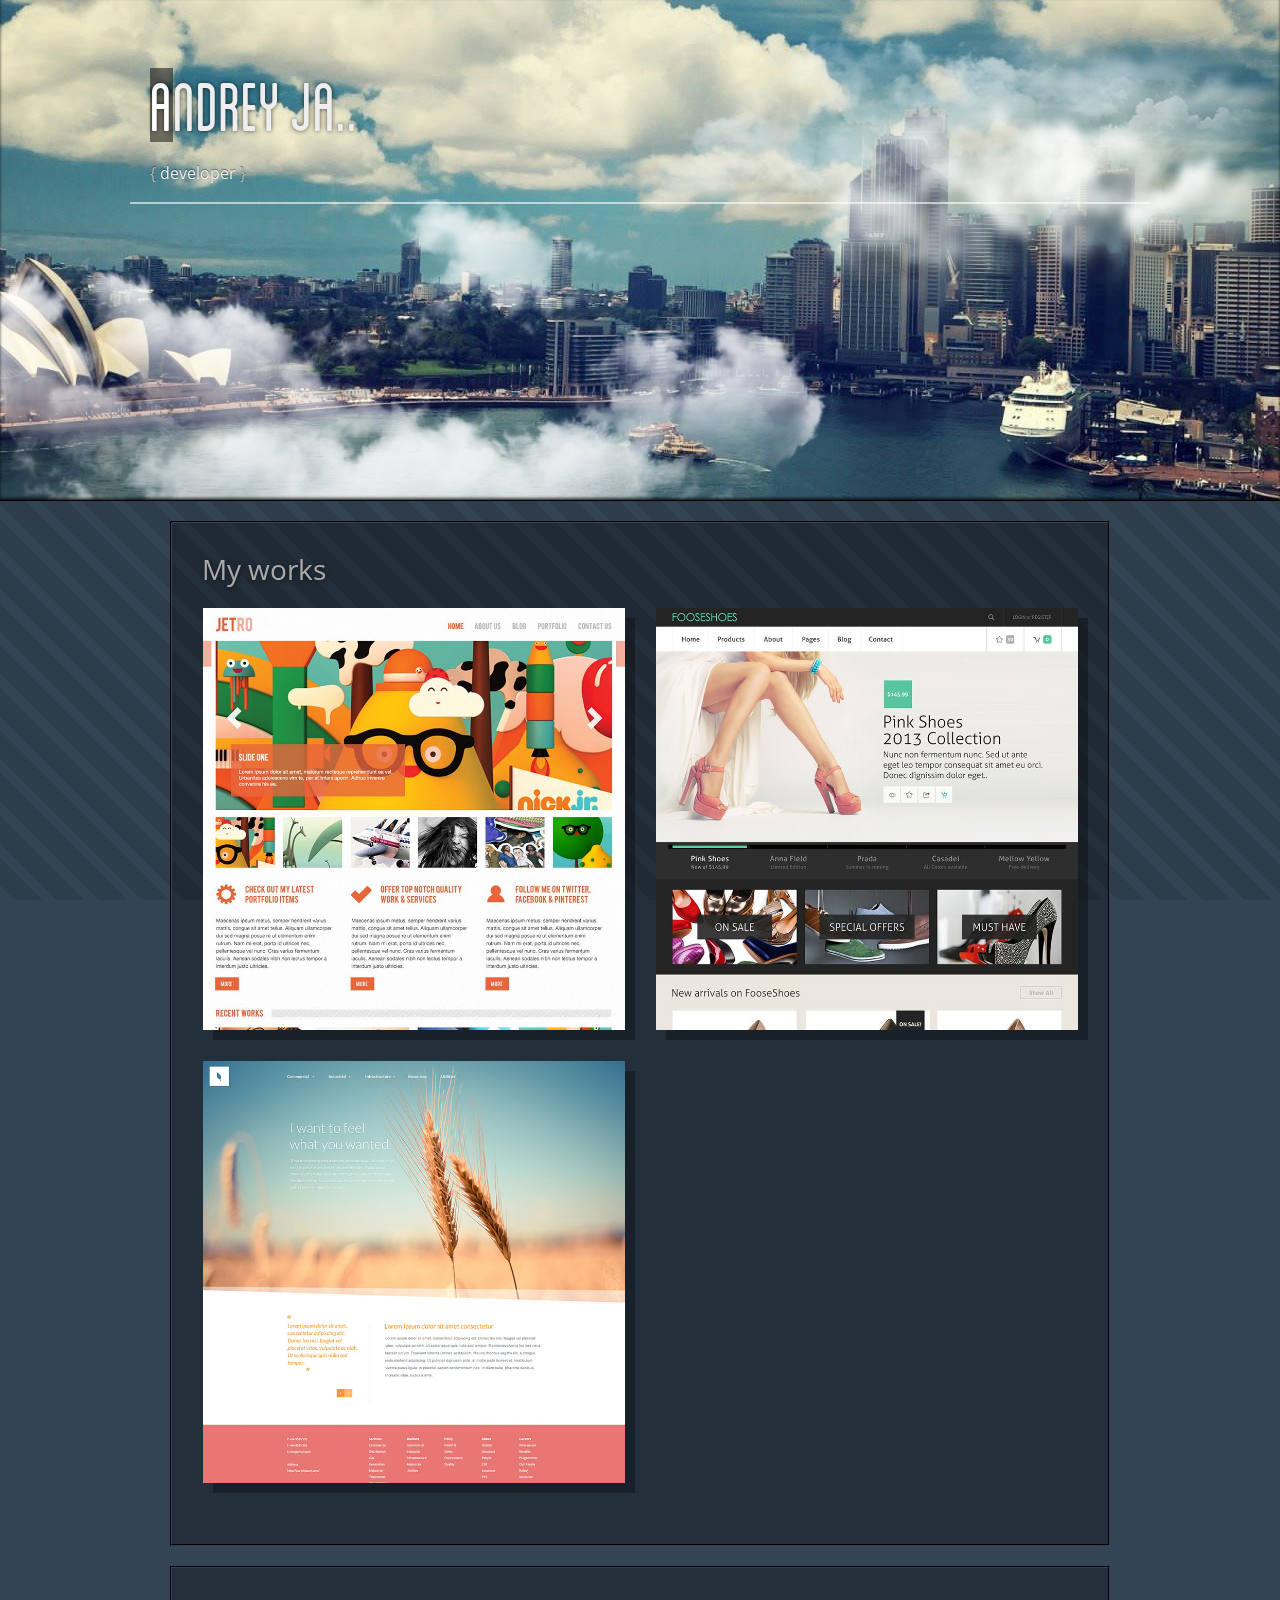
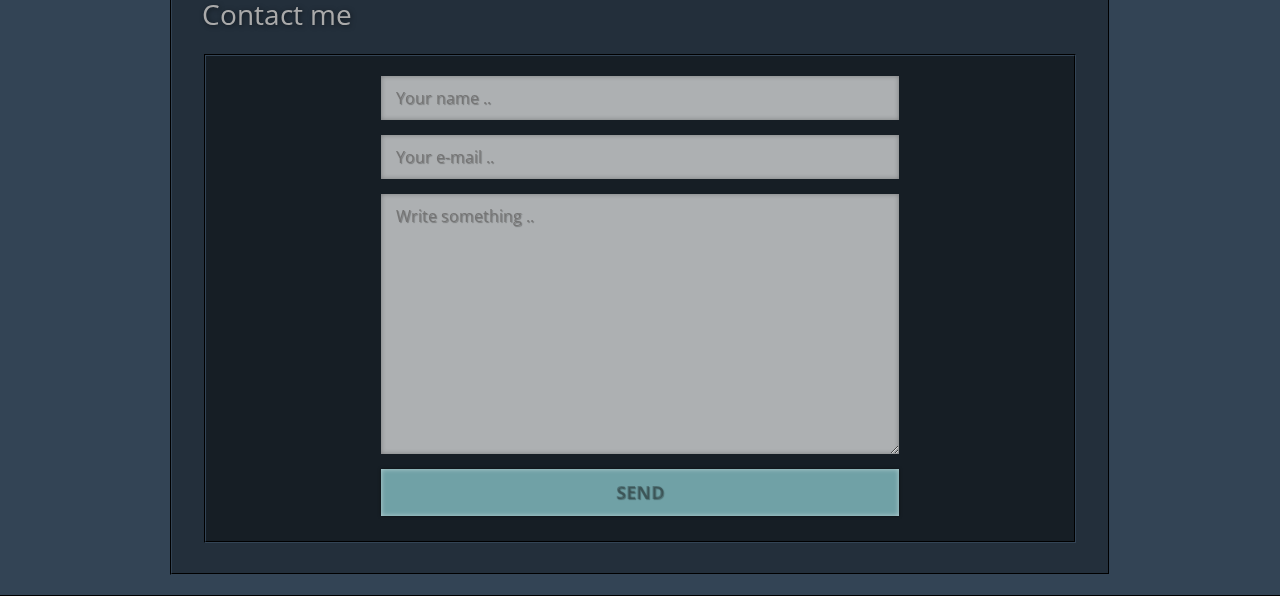
<file: index.html>
<!doctype html>
<html lang="en">
<head>
	<meta charset="UTF-8">
	<meta http-equiv="X-UA-Compatible" content="IE=edge">
	<meta name="viewport" content="width=device-width, initial-scale=1.0">
	<title>Starts</title>
	<link rel="stylesheet" href="https://fonts.googleapis.com/css?family=Open+Sans:400,700&amp;subset=cyrillic-ext">
	<link rel="icon" href="favicon.ico">
	<link rel="stylesheet" href="css/vendor.css">
	<link rel="stylesheet" href="css/main.css">
</head>
<body>
<div class="wrapper">
	<div class="row row-1">
		<header class="header" id="header">
			<div class="header__title">
				<h1 class="header__name">andrey ja..</h1>
				<span class="header__desc">developer</span>
			</div>
		</header>
	</div>
	<div class="row row-2">
		<section class="work">
			<h2 class="work__title">My works</h2>
			<div id="work__wrap" class="work__wrap"></div>
		</section>
	</div>
	<div class="row row-3">
		<section class="contact">
			<h2 class="contact__title">Contact me</h2>
			<div class="contact__wrap">
				<form id="contact-form" class="contact__form" name="contact">
					<fieldset class="contact__set">
						<input id="contact-name" class="contact__name" name="name"
						       placeholder="Your name .." required>
						<input id="contact-email" type="email" class="contact__email" name="email"
						       placeholder="Your e-mail .." required>
						<textarea id="contact-message" name="msg" class="contact__message" cols="30" rows="10"
						          placeholder="Write something .." required></textarea>
						<button id="contact-send" class="contact__button" disabled>Send</button>
					</fieldset>
				</form>
			</div>
		</section>
	</div>
</div>
<footer class="footer">
	<p class="footer__text">&copy; 2017. Handcrafted by <strong>andrey ja..</strong> somewhere in <abbr><span
			class="footer__text_u">U</span><span class="footer__text_a">A</span></abbr></p>
	<p class="footer__text">Hosted by <a href="https://github.com/" class="footer__link"><strong>GitHub</strong></a></p>
</footer>
<script src="js/main.js" async></script>
</body>
</html>
</file>
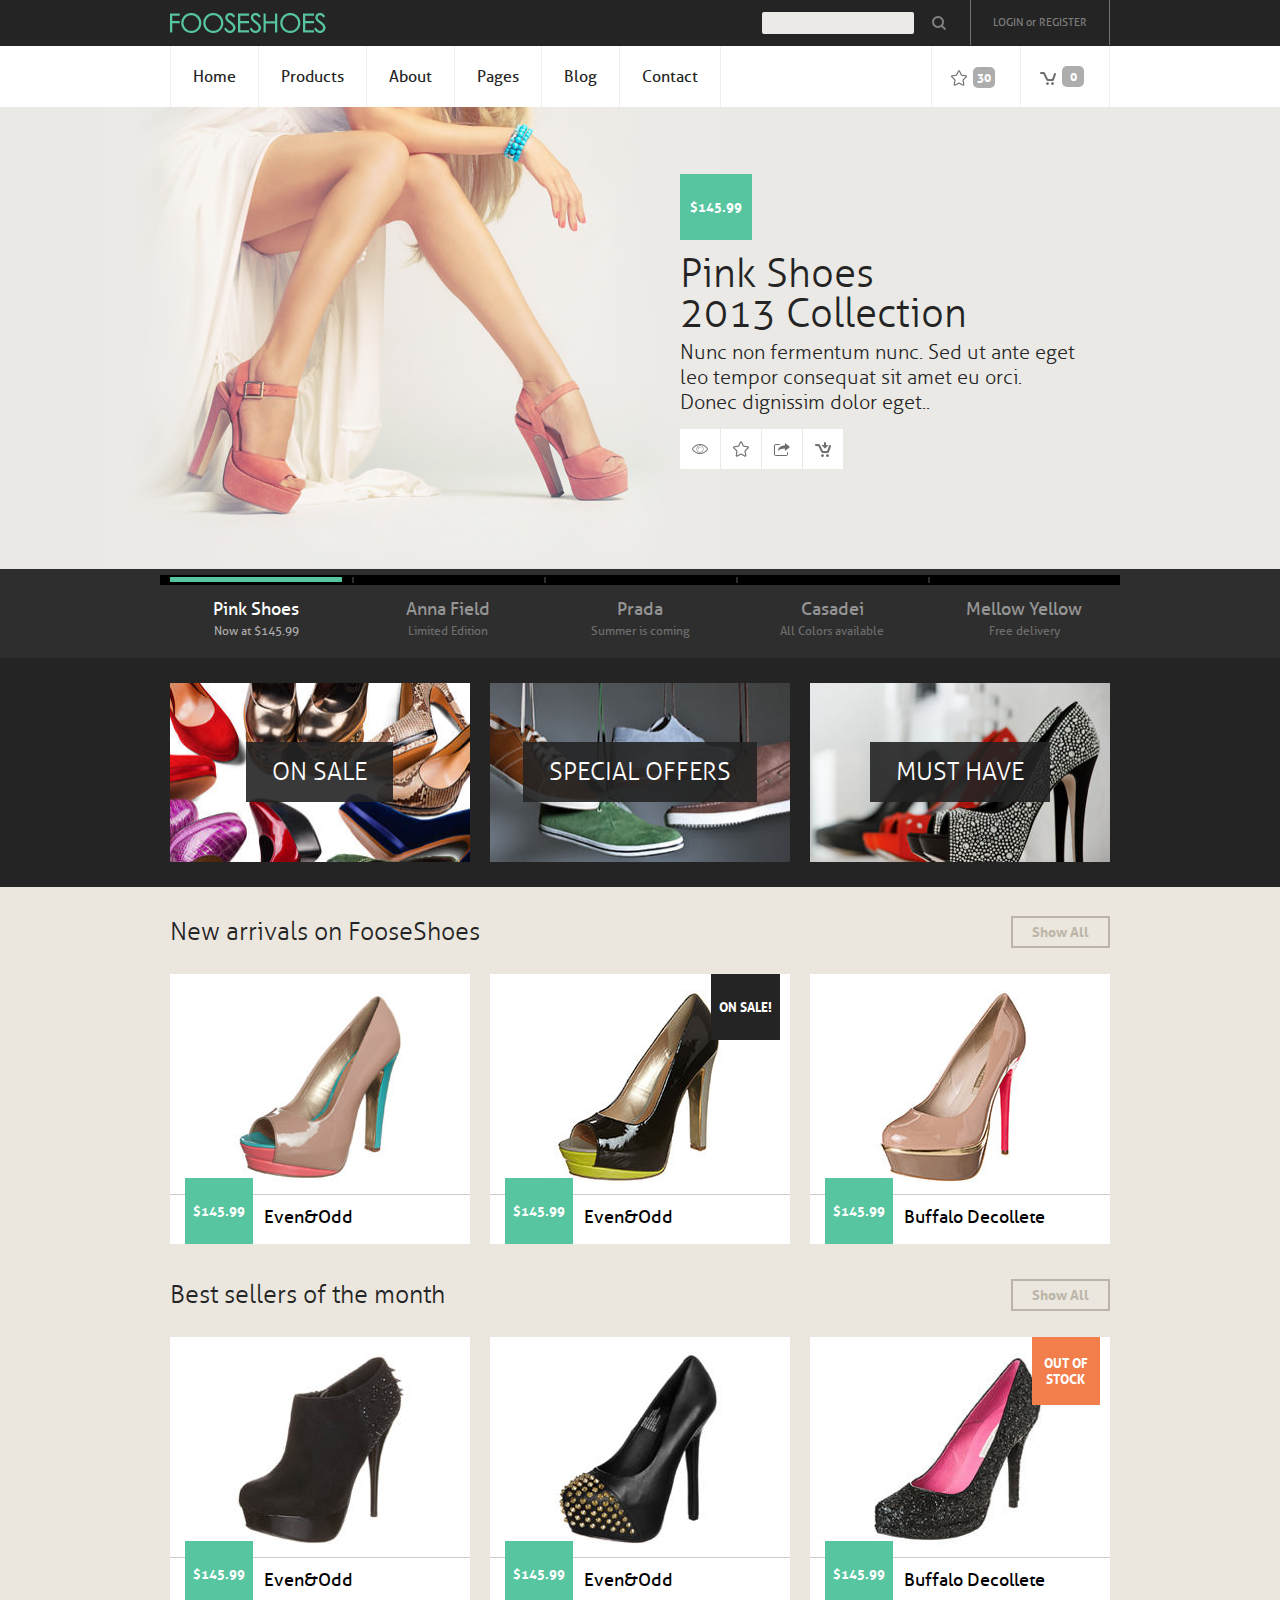
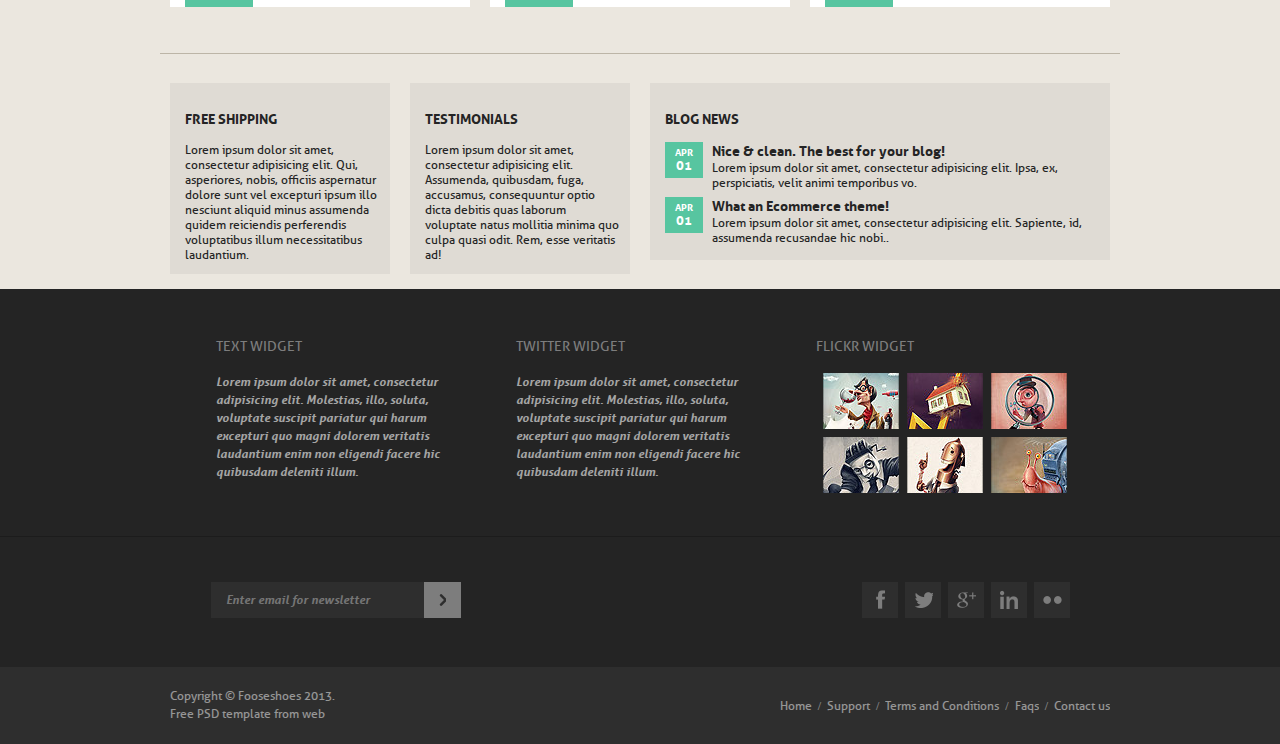
<file: fs/index.html>
<!DOCTYPE html>
<html lang="zxx">
<head>
	<meta charset="UTF-8">
	<meta http-equiv="X-UA-Compatible" content="IE=edge">
	<meta name="viewport" content="width=device-width, initial-scale=1">
	<meta name="description" content="Fooseshoes - demo">
	<meta name="keywords" content="Fooseshoes">
	<meta name="author" content="Fooseshoes&copy;">
	<title>Fooseshoes</title>
	<link rel="icon" href="favicon.ico">
	<link rel="stylesheet" href="/css/vendor.css">
	<link rel="stylesheet" href="css/main.css">
</head>
<body>
	<div class="wrap">
		<header class="header_top">
			<div class="top">
				<div class="top__wrap">
					<div class="logo">
						<a class="logo__link" href="#"><img class="logo__img" src="img/assets/logo.png" alt="Fooseshoes"></a>
					</div>
					<div class="top__form">
						<div class="search">
							<form action="/">
								<label>
									<input class="search__field" type="text">
								</label>
								<input class="search__button" type="submit" value="Search">
							</form>
						</div>
						<div class="auth">
							<a class="auth__link auth__link_login" href="#">Login</a> or <a class="auth__link auth__link_register" href="#">register</a>
						</div>
						<button class="hamburger" id="hamburger" title="Menu">
							<i class="hamburger__icon">Menu</i>
						</button>
					</div>
				</div>
			</div>
			<div class="nav">
				<div class="nav__line">
					<nav class="nav__wrap">
						<ul class="nav__list">
							<li class="nav__item"><a class="nav__link" href="#">Home</a></li>
							<li class="nav__item"><a class="nav__link" href="#">Products</a></li>
							<li class="nav__item"><a class="nav__link" href="#">About</a></li>
							<li class="nav__item"><a class="nav__link" href="#">Pages</a></li>
							<li class="nav__item"><a class="nav__link" href="#">Blog</a></li>
							<li class="nav__item"><a class="nav__link" href="#">Contact</a></li>
						</ul>
					</nav>
					<div class="favorites">
						<ul class="favorites__list">
							<li class="favorites__item favorites__item_star">
								<a href="#" class="favorites__link"><span class="favorites__text">30</span></a>
							</li>
							<li class="favorites__item favorites__item_cart">
								<a href="#" class="favorites__link"><span class="favorites__text">0</span></a>
							</li>
						</ul>
					</div>
				</div>
			</div>
		</header>
		<section class="slider">
			<div class="slide">
				<div class="slide__wrap">
					<img src="img/goods/girl.jpg" alt="" class="slide__img">
					<div class="slide__details">
						<span class="slide__prise">$145.99</span>
						<h2 class="slide__title"><span>Pink Shoes</span> 2013 Collection</h2>
						<p class="slide__info">Nunc non fermentum nunc. Sed ut ante eget leo tempor consequat sit amet eu orci. Donec dignissim dolor eget..</p>
						<ul class="actions">
							<li class="actions__item actions__item_view">
								<a class="actions__link" href="#">View</a>
							</li>
							<li class="actions__item actions__item_like">
								<a class="actions__link" href="#">Like</a>
							</li>
							<li class="actions__item actions__item_share">
								<a class="actions__link" href="#">Share</a>
							</li>
							<li class="actions__item actions__item_buy">
								<a class="actions__link" href="#">Buy</a>
							</li>
						</ul>
					</div>
				</div>
			</div>
			<div class="slider-nav">
				<div class="slider-nav__wrap">
					<ul class="slider-nav__list">
						<li class="slider-nav__item slider-nav__item_act">
							<a class="slider-nav__link" href="#">
								<h3 class="slider-nav__title">Pink Shoes</h3>
								<p class="slider-nav__desc">Now at $145.99</p>
							</a>
						</li>
						<li class="slider-nav__item">
							<a class="slider-nav__link" href="#">
								<h3 class="slider-nav__title">Anna Field</h3>
								<p class="slider-nav__desc">Limited Edition</p>
							</a>
						</li>
						<li class="slider-nav__item">
							<a class="slider-nav__link" href="#">
								<h3 class="slider-nav__title">Prada</h3>
								<p class="slider-nav__desc">Summer is coming</p>
							</a>
						</li>
						<li class="slider-nav__item">
							<a class="slider-nav__link" href="#">
								<h3 class="slider-nav__title">Casadei</h3>
								<p class="slider-nav__desc">All Colors available</p>
							</a>
						</li>
						<li class="slider-nav__item">
							<a class="slider-nav__link" href="#">
								<h3 class="slider-nav__title">Mellow Yellow</h3>
								<p class="slider-nav__desc">Free delivery</p>
							</a>
						</li>
					</ul>
				</div>
			</div>
		</section>
		<aside class="specials">
			<div class="specials__wrap">
				<div class="specials__item specials__item_sale">
					<a class="specials__link" href="#"><span class="specials__text">On sale</span></a>
				</div>
				<div class="specials__item specials__item_offers">
					<a class="specials__link" href="#"><span class="specials__text">Special offers</span></a>
				</div>
				<div class="specials__item specials__item_musthave">
					<a class="specials__link" href="#"><span class="specials__text">Must have</span></a>
				</div>
			</div>
		</aside>
		<section class="sells">
			<div class="sells__wrap arrivals">
				<h2 class="sells__title">New arrivals on FooseShoes</h2>
				<a href="#" class="sells__button">Show All</a>
				<div class="sells__items-wrap">
					<div class="sells__item">
						<img src="img/goods/1.jpg" alt="" class="sells__pic sells__pic_arrivals">
						<h3 class="sells__caption">Even&amp;Odd</h3>
						<span class="sells__price">$145.99</span>
					</div>
					<div class="sells__item sells__item_sale">
						<img src="img/goods/2.jpg" alt="" class="sells__pic sells__pic_arrivals">
						<h3 class="sells__caption">Even&amp;Odd</h3>
						<span class="sells__price">$145.99</span>
					</div>
					<div class="sells__item">
						<img src="img/goods/3.jpg" alt="" class="sells__pic sells__pic_arrivals">
						<h3 class="sells__caption">Buffalo Decollete</h3>
						<span class="sells__price">$145.99</span>
					</div>
				</div>
			</div>
			<div class="sells__wrap bestsellers">
				<h2 class="sells__title">Best sellers of the month</h2>
				<a href="#" class="sells__button">Show All</a>
				<div class="sells__items-wrap">
					<div class="sells__item">
						<img src="img/goods/4.jpg" alt="" class="sells__pic sells__pic_bestseller">
						<h3 class="sells__caption">Even&amp;Odd</h3>
						<span class="sells__price">$145.99</span>
					</div>
					<div class="sells__item">
						<img src="img/goods/5.jpg" alt="" class="sells__pic sells__pic_bestseller">
						<h3 class="sells__caption">Even&amp;Odd</h3>
						<span class="sells__price">$145.99</span>
					</div>
					<div class="sells__item sells__item_outstock">
						<img src="img/goods/6.jpg" alt="" class="sells__pic sells__pic_bestseller">
						<h3 class="sells__caption">Buffalo Decollete</h3>
						<span class="sells__price">$145.99</span>
					</div>
				</div>
			</div>
			<div class="sells__wrap addon">
				<div class="addon__block addon__block_shipping">
					<h3 class="addon__title">Free shipping</h3>
					<p class="addon__text">Lorem ipsum dolor sit amet, consectetur adipisicing elit. Qui, asperiores, nobis, officiis aspernatur dolore sunt vel excepturi ipsum illo nesciunt aliquid minus assumenda quidem reiciendis perferendis voluptatibus illum necessitatibus laudantium.</p>
				</div>
				<div class="addon__block addon__block_test">
					<h3 class="addon__title">Testimonials</h3>
					<p class="addon__text">Lorem ipsum dolor sit amet, consectetur adipisicing elit. Assumenda, quibusdam, fuga, accusamus, consequuntur optio dicta debitis quas laborum voluptate natus mollitia minima quo culpa quasi odit. Rem, esse veritatis ad!</p>
				</div>
				<div class="addon__block addon__block_blog">
					<h3 class="addon__title">Blog news</h3>
					<ul class="post">
						<li class="post__item">
							<div class="post__date">
								<span class="post__mon">Apr</span>
								<span class="post__day">01</span>
							</div>
							<h4 class="post__title">Nice &amp; clean. The best for your blog!</h4>
							<p class="post__text">Lorem ipsum dolor sit amet, consectetur adipisicing elit. Ipsa, ex, perspiciatis, velit animi temporibus vo.</p>
						</li>
						<li class="post__item">
							<div class="post__date">
								<span class="post__mon">Apr</span>
								<span class="post__day">01</span>
							</div>
							<h4 class="post__title">What an Ecommerce theme!</h4>
							<p class="post__text">Lorem ipsum dolor sit amet, consectetur adipisicing elit. Sapiente, id, assumenda recusandae hic nobi..</p>
						</li>
					</ul>
				</div>
			</div>
		</section>
		<footer class="footer">
			<div class="footer__prefooter">
				<div class="widget">
					<div class="widget__item">
						<h3 class="widget__title">Text widget</h3>
						<p class="widget__text">Lorem ipsum dolor sit amet, consectetur adipisicing elit. Molestias, illo, soluta, voluptate suscipit pariatur qui harum excepturi quo magni dolorem veritatis laudantium enim non eligendi facere hic quibusdam deleniti illum.</p>
					</div>
					<div class="widget__item">
						<h3 class="widget__title">Twitter widget</h3>
						<p class="widget__text">Lorem ipsum dolor sit amet, consectetur adipisicing elit. Molestias, illo, soluta, voluptate suscipit pariatur qui harum excepturi quo magni dolorem veritatis laudantium enim non eligendi facere hic quibusdam deleniti illum.</p>
					</div>
					<div class="widget__item widget__item_fl">
						<h3 class="widget__title">Flickr widget</h3>
						<div class="widget__pics-wrap">
							<img class="widget__pic" src="img/widget/widget_1.jpg" alt="Flickr picture">
							<img class="widget__pic" src="img/widget/widget_2.jpg" alt="Flickr picture">
							<img class="widget__pic" src="img/widget/widget_3.jpg" alt="Flickr picture">
							<img class="widget__pic" src="img/widget/widget_4.jpg" alt="Flickr picture">
							<img class="widget__pic" src="img/widget/widget_5.jpg" alt="Flickr picture">
							<img class="widget__pic" src="img/widget/widget_6.jpg" alt="Flickr picture">
						</div>
					</div>
				</div>
			</div>
			<div class="subscribe">
				<div class="subscribe__wrap">
					<form action="/" class="subscribe__form">
						<input class="subscribe__field" type="email" placeholder="Enter email for newsletter">
						<input class="subscribe__button" type="submit">
					</form>
					<ul class="sn__list">
						<li class="sn__item sn__item_fb"><a class="sn__link" href="#">Facebook</a></li>
						<li class="sn__item sn__item_tw"><a class="sn__link" href="#">Twitter</a></li>
						<li class="sn__item sn__item_gp"><a class="sn__link" href="#">Google+</a></li>
						<li class="sn__item sn__item_li"><a class="sn__link" href="#">LinkedIn</a></li>
						<li class="sn__item sn__item_fl"><a class="sn__link" href="#">Flickr</a></li>
					</ul>
				</div>
			</div>
			<div class="footer__line">
				<div class="footer__wrap">
					<div class="copy">
						<div class="copy__item">Copyright &copy; Fooseshoes 2013.</div>
						<div class="copy__item">Free PSD template from web</div>
					</div>
					<ul class="bottom-nav">
						<li class="bottom-nav__item">
							<a class="bottom-nav__link" href="#">Home</a>
						</li>
						<li class="bottom-nav__item">
							<a class="bottom-nav__link" href="#">Support</a>
						</li>
						<li class="bottom-nav__item">
							<a class="bottom-nav__link" href="#">Terms and Conditions</a>
						</li>
						<li class="bottom-nav__item">
							<a class="bottom-nav__link" href="#">Faqs</a>
						</li>
						<li class="bottom-nav__item">
							<a class="bottom-nav__link" href="#">Contact us</a>
						</li>
					</ul>
				</div>
			</div>
		</footer>
	</div>
	<script src="js/main.js"></script>
</body>
</html>
</file>
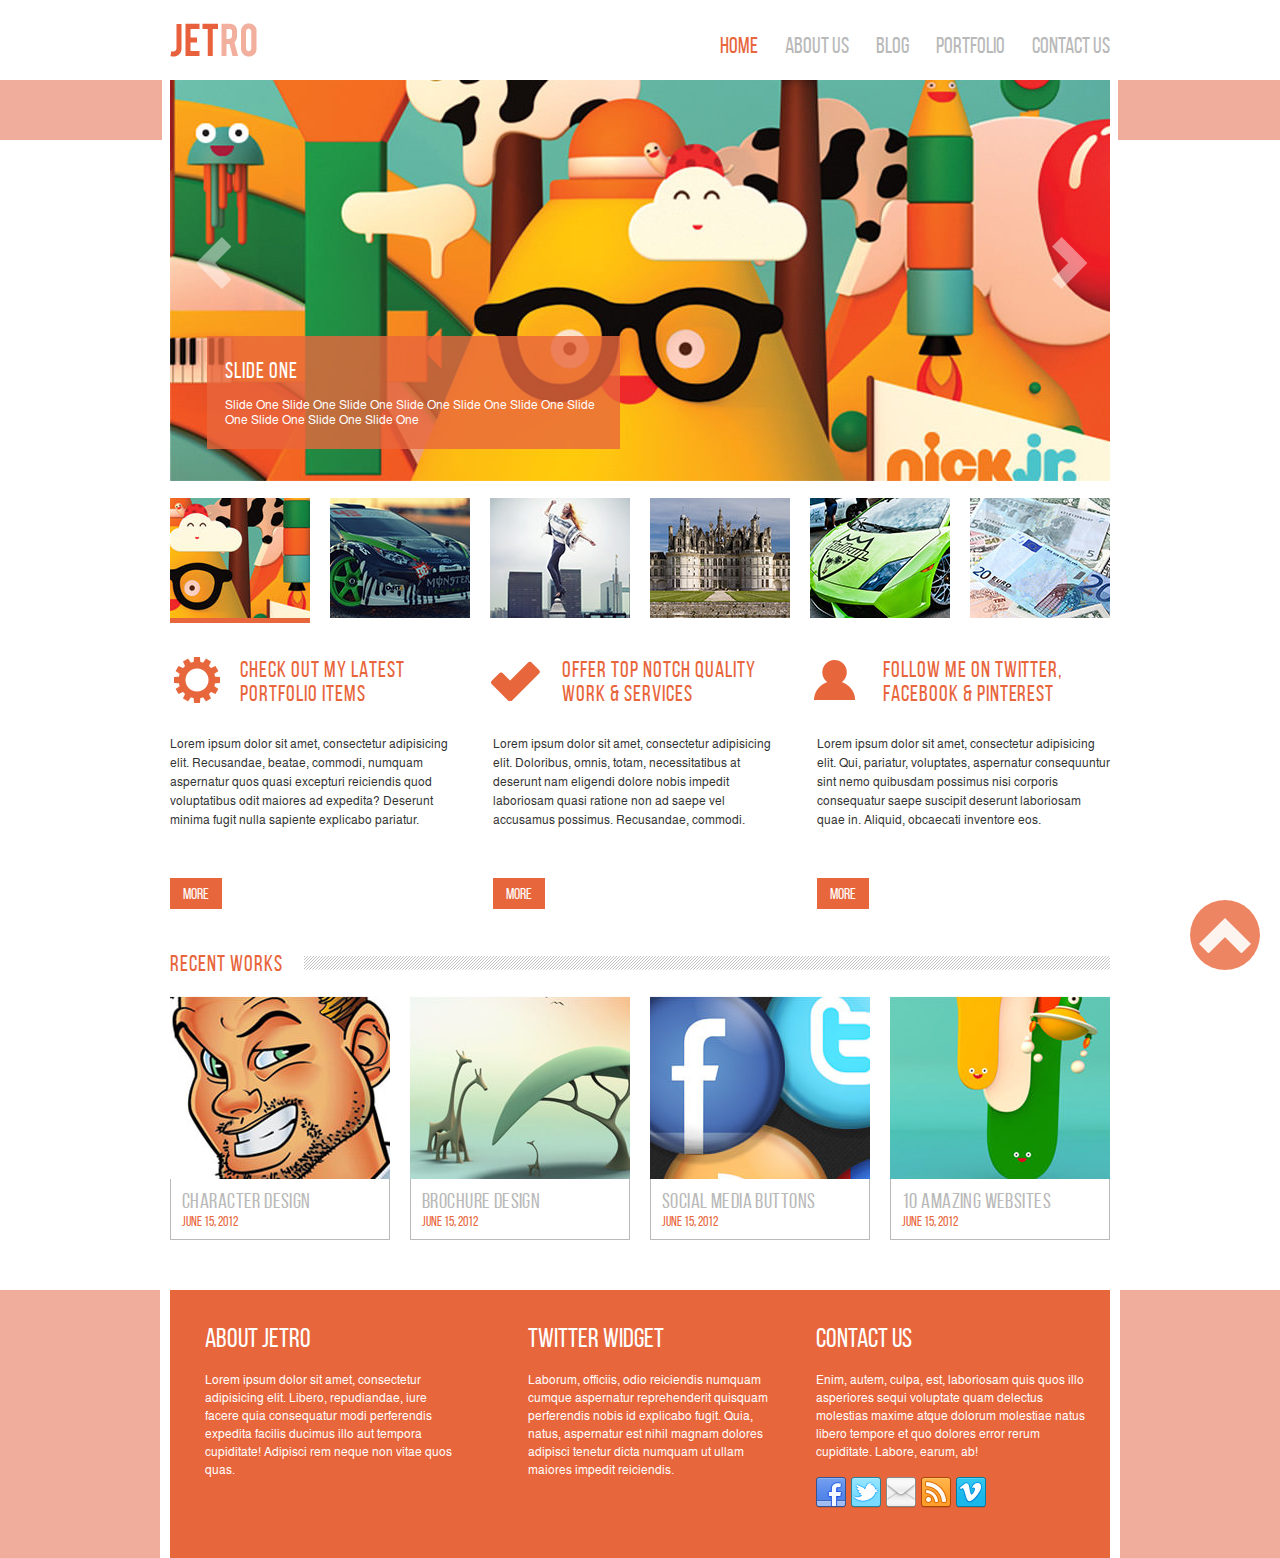
<file: jt/index.html>
<!doctype html>
<html lang="zxx">
<head>
	<meta charset="utf-8">
	<meta http-equiv="X-UA-Compatible" content="IE=edge">
	<meta name="viewport" content="width=device-width, initial-scale=1">
	<meta name="description" content="Jetro - demo">
	<meta name="keywords" content="jetro">
	<meta name="author" content="Jetro©">
	<link rel="icon" href="favicon.ico">
	<title>Jetro - demo</title>
	<link rel="stylesheet" href="css/main.min.css">
</head>
<body class="home">
	<div class="wrapper container-fluid">
		<div class="container">
			<header class="main-header row">
				<div class="logo col-xs-2">
					<a href="#"><img src="img/assets/logo.png" alt="Logo" title="Jetro"></a>
				</div>
				<nav class="col-xs-10">
					<ul class="main-nav clearfix">
						<li class="main-nav-item active"><a href="#" class="main-nav-link">Home</a></li>
						<li class="main-nav-item"><a href="#" class="main-nav-link">About Us</a></li>
						<li class="main-nav-item"><a href="#" class="main-nav-link">Blog</a></li>
						<li class="main-nav-item"><a href="#" class="main-nav-link">Portfolio</a></li>
						<li class="main-nav-item"><a href="#" class="main-nav-link">Contact Us</a></li>
					</ul>
				</nav>
			</header>
		</div>
		<main class="main container-fluid">
			<div class="content container">
				<div class="slider row">
					<figure class="slider-holder col-md-12">
						<img class="slider-img img-responsive" src="img/slides/slide_1.jpg" alt="Slide 1">
						<figcaption class="slider-descipt">
							<h2 class="slider-descipt-title">&nbsp;</h2>
							<p class="slider-descipt-text"></p>
						</figcaption>
					</figure>
				</div>
				<div id="slider-thumb" class="thumb row">
					<div class="active thumb-item col-xs-2" data-slide-title="Slide One" data-slide-info="Slide One Slide One Slide One Slide One Slide One Slide One Slide One Slide One Slide One Slide One" data-slide-href="img/slides/slide_1.jpg">
						<a href="#" class="thumb-link">
							<img class="thumb-item-img img-responsive" src="img/slides/slide_min_1.jpg" alt="">
						</a>
					</div>
					<div class="thumb-item col-xs-2" data-slide-title="Slide 2" data-slide-info="Slide 2 Slide 2 Slide 2 Slide 2 Slide 2 Slide 2 Slide 2 Slide 2 Slide 2 Slide 2" data-slide-href="img/slides/slide_2.jpg">
						<a href="#" class="thumb-link">
							<img class="thumb-item-img img-responsive" src="img/slides/slide_min_2.jpg" alt="">
						</a>
					</div>
					<div class="thumb-item col-xs-2" data-slide-title="Slide 3" data-slide-info="Slide 3 Slide 3 Slide 3 Slide 3 Slide 3 Slide 3 Slide 3 Slide 3 Slide 3 Slide 3" data-slide-href="img/slides/slide_3.jpg">
						<a href="#" class="thumb-link">
							<img class="thumb-item-img img-responsive" src="img/slides/slide_min_3.jpg" alt="">
						</a>
					</div>
					<div class="thumb-item col-xs-2" data-slide-title="Slide 4" data-slide-info="Slide 4 Slide 4 Slide 4 Slide 4 Slide 4 Slide 4 Slide 4 Slide 4 Slide 4 Slide 4" data-slide-href="img/slides/slide_4.jpg">
						<a href="#" class="thumb-link">
							<img class="thumb-item-img img-responsive" src="img/slides/slide_min_4.jpg" alt="">
						</a>
					</div>
					<div class="thumb-item col-xs-2" data-slide-title="Slide 5" data-slide-info="Slide 5 Slide 5 Slide 5 Slide 5 Slide 5 Slide 5 Slide 5 Slide 5 Slide 5 Slide 5" data-slide-href="img/slides/slide_5.jpg">
						<a href="#" class="thumb-link">
							<img class="thumb-item-img img-responsive" src="img/slides/slide_min_5.jpg" alt="">
						</a>
					</div>
					<div class="thumb-item col-xs-2" data-slide-title="Slide 6" data-slide-info="Slide 6 Slide 6 Slide 6 Slide 6 Slide 6 Slide 6 Slide 6 Slide 6 Slide 6 Slide 6" data-slide-href="img/slides/slide_6.jpg">
						<a href="#" class="thumb-link">
							<img class="thumb-item-img img-responsive" src="img/slides/slide_min_6.jpg" alt="">
						</a>
					</div>
				</div>
				<section class="features row">
					<div class="features-item portfolio col-sm-4">
						<h2 class="features-item-title">Check out my latest portfolio items</h2>
						<p class="features-item-text">Lorem ipsum dolor sit amet, consectetur adipisicing elit. Recusandae, beatae, commodi, numquam aspernatur quos quasi excepturi reiciendis quod voluptatibus odit maiores ad expedita? Deserunt minima fugit nulla sapiente explicabo pariatur.</p>
						<a href="#" class="features-item-link">More</a>
					</div>
					<div class="features-item work col-sm-4">
						<h2 class="features-item-title">Offer top notch quality work &amp; services</h2>
						<p class="features-item-text">Lorem ipsum dolor sit amet, consectetur adipisicing elit. Doloribus, omnis, totam, necessitatibus at deserunt nam eligendi dolore nobis impedit laboriosam quasi ratione non ad saepe vel accusamus possimus. Recusandae, commodi.</p>
						<a href="#" class="features-item-link">More</a>
					</div>
					<div class="features-item connected col-sm-4">
						<h2 class="features-item-title">Follow me on twitter, Facebook &amp; Pinterest</h2>
						<p class="features-item-text">Lorem ipsum dolor sit amet, consectetur adipisicing elit. Qui, pariatur, voluptates, aspernatur consequuntur sint nemo quibusdam possimus nisi corporis consequatur saepe suscipit deserunt laboriosam quae in. Aliquid, obcaecati inventore eos.</p>
						<a href="#" class="features-item-link">More</a>
					</div>
				</section>
				<div class="row">
					<div class="col-md-12">
						<h2 class="works-title">Recent works</h2>
					</div>
				</div>
				<section class="works row">
					<div class="works-item col-xs-3">
						<img class="works-img" src="img/thumbs/post_1.jpg" alt="Character design">
						<div class="works-info">
							<h3 class="works-info-title">Character design</h3>
							<p class="works-info-date">June 15, 2012</p>
						</div>
					</div>
					<div class="works-item col-xs-3">
						<img class="works-img" src="img/thumbs/post_2.jpg" alt="Brochure design">
						<div class="works-info">
							<h3 class="works-info-title">Brochure design</h3>
							<p class="works-info-date">June 15, 2012</p>
						</div>
					</div>
					<div class="works-item col-xs-3">
						<img class="works-img" src="img/thumbs/post_3.jpg" alt="Social media buttons">
						<div class="works-info">
							<h3 class="works-info-title">Social media buttons</h3>
							<p class="works-info-date">June 15, 2012</p>
						</div>
					</div>
					<div class="works-item col-xs-3">
						<img class="works-img" src="img/thumbs/post_4.jpg" alt="10 amazing websites">
						<div class="works-info">
							<h3 class="works-info-title">10 amazing websites</h3>
							<p class="works-info-date">June 15, 2012</p>
						</div>
					</div>
				</section>
			</div>
		</main>
	</div>
	<footer class="wrapper container-fluid">
		<div class="footer-wrapper container">
			<div class="row">
				<div class="footer-item footer-item-about col-md-4">
					<h2 class="footer-item-title">About Jetro</h2>
					<p class="footer-text">Lorem ipsum dolor sit amet, consectetur adipisicing elit. Libero, repudiandae, iure facere quia consequatur modi perferendis expedita facilis ducimus illo aut tempora cupiditate! Adipisci rem neque non vitae quos quas.</p>
				</div>
				<div class="footer-item footer-item-widget col-md-4">
					<h2 class="footer-item-title">Twitter widget</h2>
					<p class="footer-text">Laborum, officiis, odio reiciendis numquam cumque aspernatur reprehenderit quisquam perferendis nobis id explicabo fugit. Quia, natus, aspernatur est nihil magnam dolores adipisci tenetur dicta numquam ut ullam maiores impedit reiciendis.</p>
				</div>
				<div class="footer-item footer-item-contact col-md-4">
					<h2 class="footer-item-title">Contact us</h2>
					<p class="footer-text">Enim, autem, culpa, est, laboriosam quis quos illo asperiores sequi voluptate quam delectus molestias maxime atque dolorum molestiae natus libero tempore et quo dolores error rerum cupiditate. Labore, earum, ab!</p>
					<div class="soc clearfix">
						<div class="soc-item" title="Facebook"><a  class="soc-item-link fb" href="">Facebook</a></div>
						<div class="soc-item" title="Twitter"><a class="soc-item-link tw" href="">Twitter</a></div>
						<div class="soc-item" title="Email"><a class="soc-item-link em" href="">Email</a></div>
						<div class="soc-item" title="RSS"><a class="soc-item-link rss" href="">RSS</a></div>
						<div class="soc-item" title="Vimeo"><a class="soc-item-link vm" href="">Vimeo</a></div>
					</div>
				</div>
			</div>
		</div>
	</footer>
	<script src="js/script.js" async></script>
</body>
</html>
</file>
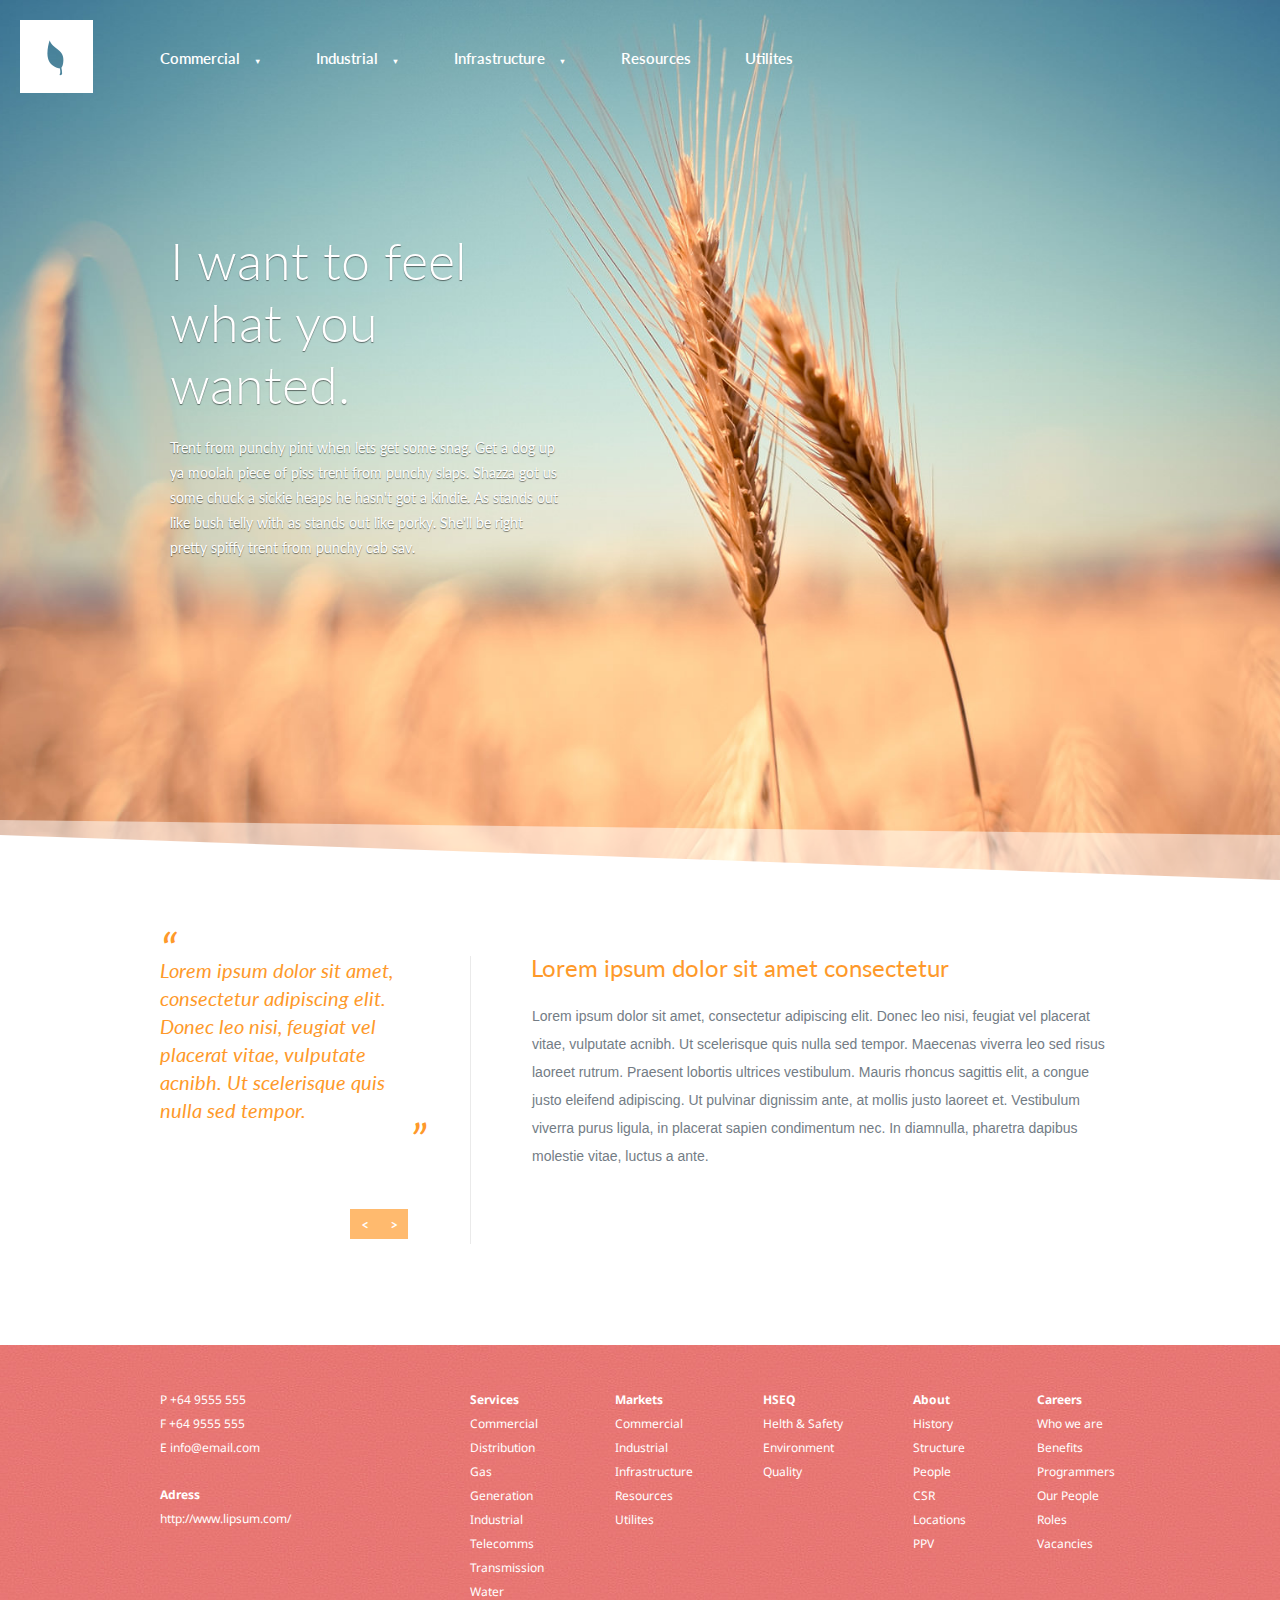
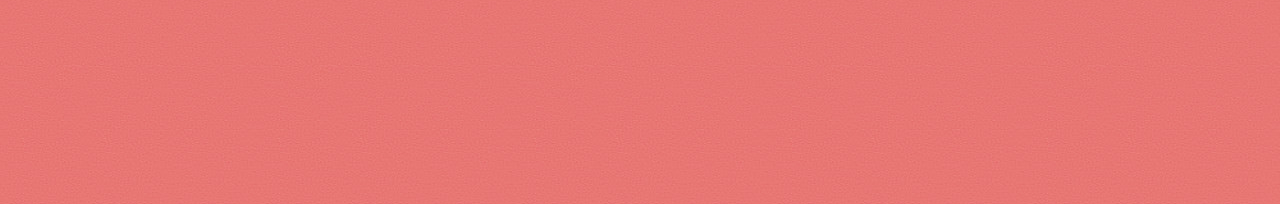
<file: or/index.html>
<!doctype html>
<html lang="zxx">
<head>
	<meta charset="UTF-8">
	<meta http-equiv="X-UA-Compatible" content="IE=edge">
	<meta name="viewport" content="width=device-width, initial-scale=1.0">
	<meta name="description" content="Organic - demo">
	<meta name="keywords" content="Organic">
	<meta name="author" content="Organic &copy;">
	<title>Organic</title>
	<link href="https://fonts.googleapis.com/css?family=Droid+Sans:400,700|Lato:300,400,400i,700|Quicksand:700"
	      rel="stylesheet">
	<link rel="stylesheet" href="/css/vendor.css">
	<link rel="stylesheet" href="css/main.css">
</head>
<body>
<div class="wrap">
	<header class="header">
		<div class="logo">
			<img src="img/assets/logo.png" alt="Organic logo" class="logo__img">
		</div>
		<div class="wrap_header">
			<nav class="header__nav nav">
				<ul class="nav__list nav__list_header">
					<li class="nav__item nav__item_header nav__item_sub">
						<a class="nav__link nav__link_header" href="#">Commercial</a>
					</li>
					<li class="nav__item nav__item_header nav__item_sub">
						<a class="nav__link nav__link_header" href="#">Industrial</a>
					</li>
					<li class="nav__item nav__item_header nav__item_sub">
						<a class="nav__link nav__link_header" href="#">Infrastructure</a>
					</li>
					<li class="nav__item nav__item_header">
						<a class="nav__link nav__link_header" href="#">Resources</a>
					</li>
					<li class="nav__item nav__item_header">
						<a class="nav__link nav__link_header" href="#">Utilites</a>
					</li>
				</ul>
			</nav>
			<h2 class="header__slogan">I want to feel what you wanted.</h2>
			<p class="header__info">Trent from punchy pint when lets get some snag. Get a dog up ya moolah piece of
				piss trent from punchy slaps. Shazza got us some chuck a sickie heaps he hasn't got a kindie. As
				stands out like bush telly with as stands out like porky. She'll be right pretty spiffy trent from
				punchy cab sav.</p>
		</div>
		<svg class="header__figure" viewBox="0 0 80 80" preserveAspectRatio="none" role="presentation">
			<polygon points="0,0 80,15 80,80 0,80" fill="rgba(255,255,255,0.5)"/>
			<polygon points="0,15 80,60 80,80 0,80" fill="#ffffff"/>
		</svg>
	</header>

	<section class="content">
		<article class="content__left">
			<blockquote class="content__quote">Lorem ipsum dolor sit amet, consectetur adipiscing elit. Donec leo nisi,
				feugiat vel placerat vitae, vulputate acnibh. Ut scelerisque quis nulla sed tempor.
			</blockquote>
			<div class="content__controls">
				<button class="control">&lt;</button>
				<button class="control">&gt;</button>
			</div>
		</article>

		<main class="content__right">
			<h2 class="content__title">Lorem ipsum dolor sit amet consectetur</h2>
			<p class="content__txt">Lorem ipsum dolor sit amet, consectetur adipiscing elit. Donec leo nisi, feugiat vel
				placerat vitae, vulputate acnibh. Ut scelerisque quis nulla sed tempor. Maecenas viverra leo sed risus
				laoreet rutrum. Praesent lobortis ultrices vestibulum. Mauris rhoncus sagittis elit, a congue justo
				eleifend adipiscing. Ut pulvinar dignissim ante, at mollis justo laoreet et. Vestibulum viverra purus
				ligula, in placerat sapien condimentum nec. In diamnulla, pharetra dapibus molestie vitae, luctus a
				ante.</p>
		</main>
	</section>

	<footer class="footer">
		<div class="wrap_footer">

			<div class="footer__contact nav nav_contact">
				<ul class="nav__list nav__list_contact">
					<li class="nav__item nav__item_contact">
						<a href="tel:#"
						   class="nav__link nav__link_contact">P +64 9555 555</a></li>
					<li class="nav__item nav__item_contact">
						<a href="tel:#" class="nav__link nav__link_contact">F +64 9555 555</a>
					</li>
					<li class="nav__item nav__item_contact">
						<a href="mailto:#" class="nav__link nav__link_contact">E info@email.com</a>
					</li>
					<li class="nav__item nav__item_contact nav__item_adress">Adress</li>
					<li class="nav__item nav__item_contact">
						<a class="nav__link nav__link_contact" href="#">http://www.lipsum.com/</a>
					</li>
				</ul>
			</div>

			<nav class="footer__nav nav nav_footer">
				<ul class="nav__list nav__list_footer">
					<li class="nav__item nav__item_footer">
						<strong class="nav__sublist-title">Services</strong>
						<ul class="nav__list nav__list_sublist">
							<li class="nav__item nav__item_subitem">
								<a class="nav__link nav__link_footer" href="#">Commercial</a>
							</li>
							<li class="nav__item nav__item_subitem">
								<a class="nav__link nav__link_footer" href="#">Distribution</a>
							</li>
							<li class="nav__item nav__item_subitem">
								<a class="nav__link nav__link_footer" href="#">Gas</a>
							</li>
							<li class="nav__item nav__item_subitem">
								<a class="nav__link nav__link_footer" href="#">Generation</a>
							</li>
							<li class="nav__item nav__item_subitem">
								<a class="nav__link nav__link_footer" href="#">Industrial</a>
							</li>
							<li class="nav__item nav__item_subitem">
								<a class="nav__link nav__link_footer" href="#">Telecomms</a>
							</li>
							<li class="nav__item nav__item_subitem">
								<a class="nav__link nav__link_footer" href="#">Transmission</a>
							</li>
							<li class="nav__item nav__item_subitem">
								<a class="nav__link nav__link_footer" href="#">Water</a>
							</li>
						</ul>
					</li>
					<li class="nav__item nav__item_footer">
						<strong class="nav__sublist-title">Markets</strong>
						<ul class="nav__list nav__list_sublist">
							<li class="nav__item nav__item_subitem">
								<a class="nav__link nav__link_footer" href="#">Commercial</a>
							</li>
							<li class="nav__item nav__item_subitem">
								<a class="nav__link nav__link_footer" href="#">Industrial</a>
							</li>
							<li class="nav__item nav__item_subitem">
								<a class="nav__link nav__link_footer" href="#">Infrastructure</a>
							</li>
							<li class="nav__item nav__item_subitem">
								<a class="nav__link nav__link_footer" href="#">Resources</a>
							</li>
							<li class="nav__item nav__item_subitem">
								<a class="nav__link nav__link_footer" href="#">Utilites</a>
							</li>
						</ul>
					</li>
					<li class="nav__item nav__item_footer">
						<strong class="nav__sublist-title">HSEQ</strong>
						<ul class="nav__list nav__list_sublist">
							<li class="nav__item nav__item_subitem">
								<a class="nav__link nav__link_footer" href="#">Helth &amp; Safety</a>
							</li>
							<li class="nav__item nav__item_subitem">
								<a class="nav__link nav__link_footer" href="#">Environment</a>
							</li>
							<li class="nav__item nav__item_subitem">
								<a class="nav__link nav__link_footer" href="#">Quality</a>
							</li>
						</ul>
					</li>
					<li class="nav__item nav__item_footer">
						<strong class="nav__sublist-title">About</strong>
						<ul class="nav__list nav__list_sublist">
							<li class="nav__item nav__item_subitem">
								<a class="nav__link nav__link_footer" href="#">History</a>
							</li>
							<li class="nav__item nav__item_subitem">
								<a class="nav__link nav__link_footer" href="#">Structure</a>
							</li>
							<li class="nav__item nav__item_subitem">
								<a class="nav__link nav__link_footer" href="#">People</a>
							</li>
							<li class="nav__item nav__item_subitem">
								<a class="nav__link nav__link_footer" href="#">CSR</a>
							</li>
							<li class="nav__item nav__item_subitem">
								<a class="nav__link nav__link_footer" href="#">Locations</a>
							</li>
							<li class="nav__item nav__item_subitem">
								<a class="nav__link nav__link_footer" href="#">PPV</a>
							</li>
						</ul>
					</li>
					<li class="nav__item nav__item_footer">
						<strong class="nav__sublist-title">Careers</strong>
						<ul class="nav__list nav__list_sublist">
							<li class="nav__item nav__item_subitem">
								<a class="nav__link nav__link_footer" href="#">Who we are</a>
							</li>
							<li class="nav__item nav__item_subitem">
								<a class="nav__link nav__link_footer" href="#">Benefits</a>
							</li>
							<li class="nav__item nav__item_subitem">
								<a class="nav__link nav__link_footer" href="#">Programmers</a>
							</li>
							<li class="nav__item nav__item_subitem">
								<a class="nav__link nav__link_footer" href="#">Our People</a></li>
							<li class="nav__item nav__item_subitem">
								<a class="nav__link nav__link_footer" href="#">Roles</a></li>
							<li class="nav__item nav__item_subitem">
								<a class="nav__link nav__link_footer" href="#">Vacancies</a>
							</li>
						</ul>
					</li>
				</ul>
			</nav>
		</div>
	</footer>
</div>
</body>
</html>
</file>
<file: css/vendor.css>
html{line-height:1.15;-ms-text-size-adjust:100%;-webkit-text-size-adjust:100%}body{margin:0}article,aside,details,figcaption,figure,footer,header,main,menu,nav,section{display:block}h1{font-size:2em;margin:.67em 0}figure{margin:1em 40px}hr{box-sizing:content-box;height:0;overflow:visible}code,kbd,pre,samp{font-family:monospace,monospace;font-size:1em}a{background-color:transparent;-webkit-text-decoration-skip:objects}abbr[title]{border-bottom:none;text-decoration:underline dotted}b,strong{font-weight:bolder}dfn{font-style:italic}mark{background-color:#ff0;color:#000}small{font-size:80%}sub,sup{font-size:75%;line-height:0;position:relative;vertical-align:baseline}sub{bottom:-.25em}sup{top:-.5em}audio,canvas,video{display:inline-block}audio:not([controls]){display:none;height:0}img{border-style:none}svg:not(:root){overflow:hidden}button,input,optgroup,select,textarea{font-family:sans-serif;font-size:100%;line-height:1.15;margin:0}button,input{overflow:visible}button,select{text-transform:none}[type=reset],[type=submit],button,html [type=button]{-webkit-appearance:button}[type=button]::-moz-focus-inner,[type=reset]::-moz-focus-inner,[type=submit]::-moz-focus-inner,button::-moz-focus-inner{border-style:none;padding:0}[type=button]:-moz-focusring,[type=reset]:-moz-focusring,[type=submit]:-moz-focusring,button:-moz-focusring{outline:1px dotted ButtonText}fieldset{padding:.35em .75em .625em}legend{color:inherit;display:table;max-width:100%;white-space:normal}progress{display:inline-block;vertical-align:baseline}textarea{overflow:auto}[type=checkbox],[type=radio],legend{box-sizing:border-box;padding:0}[type=number]::-webkit-inner-spin-button,[type=number]::-webkit-outer-spin-button{height:auto}[type=search]{-webkit-appearance:textfield;outline-offset:-2px}[type=search]::-webkit-search-cancel-button,[type=search]::-webkit-search-decoration{-webkit-appearance:none}::-webkit-file-upload-button{-webkit-appearance:button;font:inherit}summary{display:list-item}[hidden],template{display:none}
</file>
<file: css/main.css>
.work__wrap:after,.work__wrap:before{content:"";display:table}.work__wrap:after{clear:both}.work__item{float:left}.work__item,body{position:relative}.work__link{position:absolute}.footer__text,.header__title,.row{max-width:980px;margin:0 auto}.row-1{max-width:100%}@font-face{font-family:"Blanch Condensed";font-style:normal;font-weight:400;src:url(../fonts/blanch_condensed.woff2) format("woff2"),url(../fonts/blanch_condensed.woff) format("woff"),url(../fonts/blanch_condensed.ttf) format("truetype")}html{font-family:"Open Sans",Arial,Verdana,sans-serif;font-size:16px}body,html{height:100%}[disabled]{cursor:not-allowed}::-moz-selection{background-color:rgba(0,0,0,.5)}::selection{background-color:rgba(0,0,0,.5)}.header,.wrapper{border-bottom:1px solid #000}.wrapper{min-height:100%;min-width:320px;color:#aaa;background:#345 -o-repeating-linear-gradient(45deg,transparent 0,transparent 10px,rgba(0,0,0,.1) 10px,rgba(0,0,0,.1) 30px) fixed;background:#345 repeating-linear-gradient(45deg,transparent 0,transparent 10px,rgba(0,0,0,.1) 10px,rgba(0,0,0,.1) 30px) fixed;margin-bottom:80px;-webkit-box-shadow:0 3px 3px rgba(0,0,0,.7);box-shadow:0 3px 3px rgba(0,0,0,.7)}.header{background:url(../img/bg_clouds.png) repeat-x fixed center 0,url(../img/bg.jpg) repeat-x fixed 50% 0;background-size:auto,auto;height:500px;-webkit-box-shadow:inset 0 -2px 3px rgba(0,0,0,.7);box-shadow:inset 0 -2px 3px rgba(0,0,0,.7)}.header__title{color:#eee;padding:20px;border-bottom:2px solid rgba(255,255,255,.6)}.header__name{font:400 4.5em "Blanch Condensed",Arial,Verdana,sans-serif;text-shadow:0 0 5px rgba(0,0,0,.7);margin-bottom:.3em;text-transform:uppercase}.header__name:first-letter{color:#fff;background-color:rgba(0,0,0,.5)}.header__desc{text-shadow:0 -1px 1px rgba(0,0,0,.5)}.header__desc:before{content:"{ ";color:#bbb}.header__desc:after{content:" }";color:#bbb}@-webkit-keyframes fadeIn{0%{opacity:0;-webkit-transform:translate3d(0,30px,0);transform:translate3d(0,30px,0)}10%{opacity:.1}30%{opacity:.2}50%{opacity:.5}to{opacity:1;-webkit-transform:translate3d(0,0,0);transform:translate3d(0,0,0)}}@keyframes fadeIn{0%{opacity:0;-webkit-transform:translate3d(0,30px,0);transform:translate3d(0,30px,0)}10%{opacity:.1}30%{opacity:.2}50%{opacity:.5}to{opacity:1;-webkit-transform:translate3d(0,0,0);transform:translate3d(0,0,0)}}.contact,.work{margin:20px;padding:30px;background-color:rgba(0,0,0,.3);border:2px groove #345}.contact__title,.work__title{text-shadow:1px 1px 5px rgba(0,0,0,.5);font-weight:400;font-size:1.75em;margin-top:0}.work__wrap{margin-left:-3.40909%}.work__item{width:46.59091%;margin:0 0 3.40909% 3.40909%;-webkit-box-shadow:10px 10px 0 rgba(0,0,0,.3);box-shadow:10px 10px 0 rgba(0,0,0,.3);overflow:hidden;-webkit-animation:fadeIn 1s 1 ease;animation:fadeIn 1s 1 ease}.work__img{display:block;max-width:100%}.work__link{width:100%;height:100%;display:block;background:#000 url([data-uri]) 50% 20% no-repeat;background-size:0;top:0;left:0;font-size:0;text-indent:-9999px;opacity:0;-webkit-transition:opacity .5s,background-size .6s,background-position .5s;-o-transition:opacity .5s,background-size .6s,background-position .5s;transition:opacity .5s,background-size .6s,background-position .5s}.work__link:hover{opacity:.65;background-size:50%;background-position:50% 50%}.contact__email,.contact__message,.contact__name{-webkit-box-shadow:inset 0 0 5px rgba(0,0,0,.3);box-shadow:inset 0 0 5px rgba(0,0,0,.3)}.contact__button,.contact__email,.contact__message,.contact__name{font-family:"Open Sans",Arial,Verdana,sans-serif;line-height:1.5;padding:10px 15px;border:0;display:block;width:100%;margin:15px auto;background-color:rgba(238,238,238,.7);-webkit-box-sizing:border-box;box-sizing:border-box;-webkit-transition:all 1s;-o-transition:all 1s;transition:all 1s;text-shadow:1px 1px 1px rgba(0,0,0,.3)}.contact__button:focus,.contact__email:focus,.contact__message:focus,.contact__name:focus{outline:0;background-color:#eee}.contact__set{border-color:#345;background-color:#161e25;padding-left:20%;padding-right:20%}.contact__message{resize:vertical}.contact__button{text-transform:uppercase;font-weight:700;font-size:1.1em;-webkit-box-shadow:inset 0 0 5px rgba(255,255,255,.5),0 0 3px rgba(0,0,0,.5);box-shadow:inset 0 0 5px rgba(255,255,255,.5),0 0 3px rgba(0,0,0,.5);background-color:#70a1a6}.contact__button:hover{-webkit-box-shadow:0 0 3px rgba(255,255,255,.8);box-shadow:0 0 3px rgba(255,255,255,.8)}.contact__button:active,.contact__button:focus{background-color:rgba(119,85,153,.4)}.contact__button[disabled]:hover{-webkit-box-shadow:0 0 4px rgba(255,170,204,.8);box-shadow:0 0 4px rgba(255,170,204,.8)}.contact__button_ok{background-color:#4caf50;color:#000}.footer{width:100%;height:50px;padding-top:30px;font-size:.8em;color:rgba(204,204,204,.7);text-shadow:1px 1px 1px rgba(0,0,0,.3);background-color:#161e25;position:fixed;bottom:0;z-index:-10}.footer__text{padding:0 20px}.footer__text .footer__text_u{font-weight:700;background-color:rgba(30,144,255,.5)}.footer__text .footer__text_a{font-weight:700;background-color:rgba(255,255,0,.5)}.footer__link{color:rgba(204,204,204,.8);text-decoration:none;border-bottom:1px dashed rgba(204,204,204,.8);-webkit-transition:all .5s;-o-transition:all .5s;transition:all .5s}.footer__link:visited{color:rgba(128,128,128,.8);border-color:rgba(128,128,128,.8)}.footer__link:hover{color:rgba(255,255,255,.8);border-color:rgba(255,255,255,.8)}@media screen and (max-width:480px){.work__item{width:78.94737%;margin:0 0 10.52632% 10.52632%}.contact__set{padding-left:15px;padding-right:15px}.footer{font-size:.69em}}
</file>
<file: fs/css/main.css>
@font-face{font-family:"Aller";font-style:normal;font-weight:400;src:url(../fonts/aller.woff2) format("woff2"),url(../fonts/aller.woff) format("woff"),url(../fonts/aller.ttf) format("truetype")}@font-face{font-family:"Aller";font-style:normal;font-weight:700;src:url(../fonts/aller_bd.woff2) format("woff2"),url(../fonts/aller_bd.woff) format("woff"),url(../fonts/aller_bd.ttf) format("truetype")}@font-face{font-family:"Aller";font-style:italic;font-weight:700;src:url(../fonts/aller_bdit.woff2) format("woff2"),url(../fonts/aller_bdit.woff) format("woff"),url(../fonts/aller_bdit.ttf) format("truetype")}@font-face{font-family:"Aller";font-style:normal;font-weight:300;src:url(../fonts/aller_lt.woff2) format("woff2"),url(../fonts/aller_lt.woff) format("woff"),url(../fonts/aller_lt.ttf) format("truetype")}.actions__item,.addon__block,.copy,.favorites__item,.logo,.nav__item,.nav__wrap,.post__date,.sells__item,.sells__title,.slider-nav__item,.specials__item,.subscribe__form,.widget__item,.widget__pic{float:left}.bottom-nav,.favorites,.sells__button,.sn__list,.top__form{float:right}.actions:after,.addon:after,.favorites__list:after,.footer__wrap:after,.nav__line:after,.nav__list:after,.post__item:after,.sells__items-wrap:after,.slider-nav__list:after,.specials__wrap:after,.subscribe__wrap:after,.top__wrap:after,.widget:after,.widget__pics-wrap:after{content:"";display:table;clear:both}.actions__item:after,.favorites__link:before,.search__button,.sn__item:before{background:url(../img/assets/icons.png) no-repeat}.actions__item,.actions__link,.favorites__link:before,.sells__caption,.sells__item,.slide__wrap,.slider-nav__item,.sn__item,.sn__link{position:relative}.actions__item:after,.sells__caption:after,.sells__item_outstock:after,.sells__item_sale:after,.sells__price,.slide__details,.slider-nav__item:before,.slider-nav__item_act:after,.sn__item:before{position:absolute}.nav__line,.slide__wrap,.slider-nav__wrap,.top__wrap{max-width:940px;margin:0 auto;padding:0 10px}.specials__wrap{max-width:940px;margin:0 auto}.sells__wrap{padding:0 10px}.footer__prefooter,.sells__wrap{max-width:940px;margin:0 auto}.footer__wrap,.subscribe__wrap{max-width:940px;margin:0 auto;padding:0 10px}.sells__item,.specials__item{width:31.91489%;margin-left:2.12766%}.sells__item:first-child{margin-left:0}.slider-nav__item:hover .slider-nav__title,.slider-nav__item_act .slider-nav__title{color:#fff}.slider-nav__item:hover .slider-nav__desc,.slider-nav__item_act .slider-nav__desc{opacity:1}.auth__link,.nav__link,.sells__button,.slider-nav__desc,.slider-nav__title,.sn__item,.subscribe__field{-webkit-transition:all .3s ease-in-out;-o-transition:all .3s ease-in-out;transition:all .3s ease-in-out}.wrap{min-width:320px}.top{background-color:#242424;font:400 11px/4.09 Aller,sans-serif}.logo__link{display:block}.logo__img,.search{display:inline-block;vertical-align:middle}.search{padding:0 21px}.search__button{border:0;width:14px;height:14px;background-position:-53px -13px;color:transparent;cursor:pointer}.search__button:focus,.search__field:focus{outline:0}.search__field{border-radius:2px;border:0;padding:5px;margin-right:15px;background-color:#ebeae6}.auth{display:inline-block;color:#7e7e7e;border:1px solid rgba(255,255,255,.35);border-top:none;border-bottom:none;padding:0 22px}.auth__link{color:#7e7e7e;text-transform:uppercase;text-decoration:none}.auth__link:hover{text-decoration:underline;color:rgba(255,255,255,.9)}.nav{background-color:#fff}.nav__list{font:400 16px/1.6 Aller,sans-serif;list-style-type:none;padding:0;margin:0;border-right:1px solid #eee}.nav__item{border-left:1px solid #eee}.nav__link{display:block;text-decoration:none;color:#242424;padding:18px 22px;height:100%}.nav__link:hover{color:#fff;-webkit-box-shadow:inset 0 0 15px 30px #57c5a0;box-shadow:inset 0 0 15px 30px #57c5a0;text-shadow:1px 1px 1px rgba(0,0,0,.2)}.hamburger{display:none;vertical-align:bottom;position:relative;overflow:hidden;padding:0;width:45px;height:45px;font-size:0;text-indent:-9999px;border:0;cursor:pointer;-webkit-transition:all .2s ease-in-out;-o-transition:all .2s ease-in-out;transition:all .2s ease-in-out;z-index:10;opacity:.35;background:0 0}.hamburger__icon{display:block;position:absolute;top:20.5px;left:13px;right:13px;height:2px;background-color:#fff;-webkit-transition:background .3s;-o-transition:background .3s;transition:background .3s}.hamburger__icon:after,.hamburger__icon:before{content:"";position:absolute;display:block;left:0;width:100%;height:2px;background-color:#fff}.hamburger__icon:before{top:-7px;-webkit-transition:top .3s .3s,-webkit-transform .3s;-o-transition:top .3s .3s,transform .3s;transition:top .3s .3s,transform .3s;transition:top .3s .3s,transform .3s,-webkit-transform .3s}.hamburger__icon:after{bottom:-7px;-webkit-transition:bottom .3s .3s,-webkit-transform .3s;-o-transition:bottom .3s .3s,transform .3s;transition:bottom .3s .3s,transform .3s;transition:bottom .3s .3s,transform .3s,-webkit-transform .3s}.hamburger_active .hamburger__icon{background:0 0}.hamburger_active .hamburger__icon:before{top:0;-webkit-transform:rotate(45deg);-ms-transform:rotate(45deg);transform:rotate(45deg);-webkit-transition:top .3s,-webkit-transform .3s .3s;-o-transition:top .3s,transform .3s .3s;transition:top .3s,transform .3s .3s;transition:top .3s,transform .3s .3s,-webkit-transform .3s .3s}.hamburger_active .hamburger__icon:after{bottom:0;-webkit-transform:rotate(-45deg);-ms-transform:rotate(-45deg);transform:rotate(-45deg);-webkit-transition:bottom .3s,-webkit-transform .3s .3s;-o-transition:bottom .3s,transform .3s .3s;transition:bottom .3s,transform .3s .3s;transition:bottom .3s,transform .3s .3s,-webkit-transform .3s .3s}.hamburger:hover{opacity:1}.hamburger:active,.hamburger:focus{outline:0}.favorites__list{list-style-type:none;padding:0;margin:0;border-right:1px solid #eee}.favorites__item{border-left:1px solid #eee}.favorites__item_star .favorites__link:before{width:16px;height:16px;background-position:-19px -19px}.favorites__item_cart .favorites__link:before{width:16px;height:13px;background-position:-53px 0}.favorites__link{padding:20px 25px 19px;font:700 12px Aller,sans-serif;text-decoration:none;display:block}.favorites__link:before{content:"";display:inline-block;top:4px;left:-6px}.favorites__link:hover .favorites__text{background-color:#57c5a0}.favorites__text{color:#fff;background-color:#adadad;padding:3px 1px;border-radius:5px;min-width:20px;text-align:center;display:inline-block}.slide{background-color:#eae9e5}.slide__img{margin-left:-65px;max-width:100%}.slide__details{top:0;right:0;width:50%;padding:67px 43px 95px 40px;-webkit-box-sizing:border-box;box-sizing:border-box}.slide__prise{font:700 13px/2 Aller,sans-serif;color:#fff;background-color:#57c5a0;padding:20px 10px;display:inline-block}.slide__info,.slide__title{font:300 40px/1 Aller,sans-serif;margin:14px 0 0;color:#242424}.slide__title span:after{content:"\A";white-space:pre}.slide__info{font:300 20px/25px Aller,sans-serif;margin:6px 0 0}.actions{padding:0;margin:9px 0 0}.actions__item{background-color:#fff;width:40px;height:40px;margin:5px 1px 0 0;overflow:hidden;text-indent:-999%}.actions__item:after{content:'';display:block;left:50%;top:50%}.actions__item_like:after,.actions__item_view:after{width:16px;height:10px;background-position:0 -50px;margin-left:-8px;margin-top:-5px}.actions__item_like:after{height:16px;background-position:-19px -19px;margin-top:-8px}.actions__item_buy:after,.actions__item_share:after{width:16px;height:13px;background-position:-16px -35px;margin-left:-8px;margin-top:-6.5px}.actions__item_buy:after{height:15px;background-position:-37px 0;margin-top:-7.5px}.actions__item_view:hover:after{width:16px;height:10px;background-position:-16px -50px}.actions__item_like:hover:after{width:16px;height:15px;background-position:-37px -15px}.actions__item_share:hover:after{width:16px;height:13px;background-position:-32px -35px}.actions__item_buy:hover:after{width:16px;height:15px;background-position:0 -35px}.actions__link{display:block;width:100%;height:100%;z-index:1}.slider-nav{background-color:#2e2e2e;margin-top:-4px}.slider-nav__wrap{padding-top:6px}.slider-nav__list{list-style-type:none;padding:0;margin:0 -10px;border-top:10px solid #000}.slider-nav__item{width:17.91667%;margin-left:1.04167%;margin-right:1.04167%;text-align:center}.slider-nav__item:before{content:"";display:block;width:2px;height:6px;background-color:#2e2e2e;top:-8px;left:-6%}.bottom-nav__item:first-child:before,.slider-nav__item:first-child:before{display:none}.slider-nav__item_act:after{content:"";display:block;width:100%;height:5px;background-color:#57c5a0;top:-8px}.slider-nav__link{text-decoration:none;display:block;padding:13px 0 20px}.slider-nav__title{font:400 18px Aller,sans-serif;color:rgba(255,255,255,.5);margin:0}.slider-nav__desc{font:400 12px Aller,sans-serif;color:#adadad;opacity:.5;margin:3px 0 0}.specials{background-color:#242424}.specials__wrap{padding:25px 0}.specials__item{-webkit-transition:all .5s;-o-transition:all .5s;transition:all .5s}.specials__item:first-child{margin-left:0}.specials__item_sale{background:url(../img/assets/on_sale.jpg) 50% 50%/100% 100% no-repeat}.specials__item_offers{background:url(../img/assets/special_offers.jpg) 50% 50%/100% 100% no-repeat}.specials__item_musthave{background:url(../img/assets/must_have.jpg) 50% 50%/100% 100% no-repeat}.specials__item:hover{background-size:103% 103%}.specials__link{text-decoration:none;display:block;height:100%;text-align:center;color:#fff;padding:24.5% 0;font:300 25px Aller,sans-serif;text-transform:uppercase}.specials__text{background-color:rgba(36,36,36,.9);padding:14px 26px}.sells{background-color:#ebe7df;padding-bottom:15px}.sells__wrap{padding-top:29px}.sells__title{margin:0;font:300 25px Aller,sans-serif;color:#242424}.sells__button{font:700 14px Aller,sans-serif;text-decoration:none;padding:5px 19px;border:2px solid #bcb5a7;color:#bcb5a7}.sells__button:hover{color:#57c5a0;border:2px solid #57c5a0}.sells__items-wrap{clear:both;padding:26px 0 6px}.sells__item{background-color:#fff}.sells__item_outstock:after,.sells__item_sale:after{text-transform:uppercase;font:700 13px Aller,sans-serif;color:#fff;top:0;right:10px}.sells__item_sale:after{content:"On Sale!";background-color:#242424;padding:25px 8px}.sells__item_outstock:after{content:"Out of\A Stock";white-space:pre;text-align:center;background-color:#f27e4b;padding:18px 12px}.sells__pic{-webkit-box-shadow:0 1px 0 #ccc;box-shadow:0 1px 0 #ccc;max-width:100%}.sells__caption{margin:0;font:400 18px Aller,sans-serif;padding:8px 10px 16px 94px;white-space:nowrap;overflow:hidden}.sells__caption:after{content:"";display:block;background:-webkit-gradient(linear,left top,right top,from(transparent),color-stop(70%,#fff));background:-o-linear-gradient(left,transparent,#fff 70%);background:linear-gradient(90deg,transparent,#fff 70%);width:20%;height:100%;right:0;bottom:0}.sells__price{font:700 13px Aller,sans-serif;color:#fff;padding:25px 8px;background-color:#57c5a0;bottom:0;left:15px}.bestsellers{margin-bottom:40px}.addon{border-top:1px solid #bcb5a7}.addon__block{width:23.40426%;margin-left:2.12766%;background:#dfdbd4;padding:13px 10px 0 15px;-webkit-box-sizing:border-box;box-sizing:border-box;color:#242424}.addon__block:first-child{margin-left:0}.addon__block_blog{width:48.93617%}.addon__title{font:700 14px Aller,sans-serif;text-transform:uppercase}.addon__text{font:400 12px Aller,sans-serif}.post{padding:0 0 15px;margin:0;list-style-type:none}.post__date{background-color:#57c5a0;font:700 10px/12px Aller,sans-serif;color:#fff;text-align:center;padding:5px 10px;margin-right:9px}.post__mon{text-transform:uppercase;display:block}.post__day{font-size:13px}.post__title{font:700 14px Aller,sans-serif;margin:7px 0 0}.post__text{font:400 12px Aller,sans-serif;margin:0 0 0 46px}.footer{background-color:#242424}.footer__prefooter{padding:25px}.footer__line{background-color:#2e2e2e}.widget{margin:10px 20px}.widget__item{width:27.65957%;margin-left:2.83688%;margin-right:2.83688%}.widget__title{font:400 14px Aller,sans-serif;color:#7d7d7d;text-transform:uppercase;margin-bottom:18px}.widget__text{font:700 italic 12px/18px Aller,sans-serif;color:#a4a4a4}.widget__pics-wrap{margin-right:-10px}.widget__pic{max-width:76px;width:30%;margin-left:3%;margin-bottom:3%}.subscribe{border-top:1px solid #1c1c1c}.subscribe__form{padding:45px 0 45px 41px}.subscribe__field{font:700 italic 12px Aller,sans-serif;color:#7d7d7d;background-color:#2e2e2e;border:0;padding:10px 15px;width:185px}.subscribe__field:focus{outline:0;background-color:#3b3b3b}.subscribe__button{border:12px solid #7d7d7d;border-left-width:15px;border-right-width:15px;color:transparent;background:#7d7d7d url(../img/assets/icons.png) no-repeat;background-origin:content-box;background-clip:content-box;margin-left:-6px;padding:0;-webkit-box-sizing:content-box;box-sizing:content-box;width:7px;height:12px;background-position:-62px -27px;cursor:pointer;vertical-align:top}.subscribe__button:focus{outline:0}.subscribe__button:hover{background-color:#8a8a8a;border-color:#8a8a8a}.sn__list{padding:45px 40px 45px 0;margin:0}.sn__item{display:inline-block;width:36px;height:36px;overflow:hidden;text-indent:-9999px;background-color:#2e2e2e;margin-left:3px}.sn__item:hover{background-color:#3b3b3b}.sn__item:before{content:'';display:block;left:50%;top:50%}.sn__item_fb:before{width:9px;height:19px;background-position:-53px -27px;margin-left:-4.5px;margin-top:-9.5px}.sn__item_gp:before,.sn__item_tw:before{width:19px;height:16px;background-position:-18px 0;margin-left:-9.5px;margin-top:-8px}.sn__item_gp:before{background-position:0 -19px}.sn__item_li:before{width:18px;height:19px;background-position:0 0;margin-left:-9px;margin-top:-9.5px}.sn__item_fl:before{width:19px;height:8px;background-position:-32px -50px;margin-left:-9.5px;margin-top:-4px}.sn__link{display:block;height:100%;z-index:1}.bottom-nav__item:before,.bottom-nav__link,.copy{color:#fff;opacity:.5}.copy{font:400 12px/18px Aller,sans-serif;padding-top:20px}.bottom-nav{padding:29px 0;margin:0;list-style-type:none}.bottom-nav__item{display:inline-block;margin-left:2px}.bottom-nav__item:before{content:'/ ';display:inline;font-size:12px;margin-right:3px}.bottom-nav__link{font:400 12px Aller,sans-serif;text-decoration:none}.bottom-nav__link:hover{text-decoration:underline}@media screen and (max-width:768px){.nav__wrap{float:none}.nav__item{width:16.6666666666667%;-webkit-box-sizing:border-box;box-sizing:border-box}.nav__link{text-align:center}.favorites__list{position:fixed;right:0;top:45%;z-index:20}.favorites__item{float:none;border:0}.slide__details{padding:20px 30px;width:55%}.slide__title span:after{content:"";white-space:normal}.specials__text{padding:10px}.sells__item_outstock:after,.sells__item_sale:after{right:0;padding:15px 7px}.sells__caption{font-size:16px;padding-left:80px}.sells__price{left:0;padding:15px 7px}.widget__pic{width:40%}}@media screen and (max-width:700px){.slide__details{width:85%;left:0;bottom:5px;top:auto}.actions{position:absolute;top:0;right:0}}@media screen and (max-width:650px){.auth,.search__field{display:none}.nav__wrap{overflow:hidden;opacity:0;-webkit-transition:all .4s ease-in-out;-o-transition:all .4s ease-in-out;transition:all .4s ease-in-out}.nav__wrap_active .nav__list{margin-top:0}.nav__wrap_active{opacity:1;-webkit-transition-delay:.3s;-o-transition-delay:.3s;transition-delay:.3s}.nav__list{border:0;margin-top:-200%;-webkit-transition:margin .3s ease-in-out;-o-transition:margin .3s ease-in-out;transition:margin .3s ease-in-out}.nav__item{float:none;width:auto;border-left:none;border-bottom:1px solid #eee}.hamburger{display:inline-block}.specials__link{font-size:17px}.sells__item{width:48%;margin-left:2%}.sells__item:first-child{margin-left:0}.sells__item:last-child{display:none}.addon__block{float:none;width:auto;margin-left:0;padding-bottom:13px;margin-bottom:10px}.addon__title{font-size:18px}.addon__text,.post__title{font-size:16px}.post__text{font-size:14px}}@media screen and (max-width:600px){.slide__details{width:100%;height:100%;padding:20px}.slide__title{margin:10% 15%;text-align:center}.actions{top:5px;right:20px}.sells__item{float:none;width:290px;margin:10px auto}.sells__item:first-child{margin:0 auto}.sells__item:last-child{display:block}.widget__item{float:none;width:auto;margin:15px 0}.widget__item_fl{display:none}.subscribe__form{padding:15px 20px;float:none}.subscribe__field{width:80%;-webkit-box-sizing:border-box;box-sizing:border-box;text-align:center}.sn__list{float:none;padding:15px}}@media screen and (max-width:550px){.copy{float:none;padding-bottom:20px}.copy__item{text-align:center}.bottom-nav{display:none}}@media screen and (max-width:460px){.slide__prise{display:none}.slide__title{margin-top:20%;font-size:35px}.actions,.slide__info{display:none}.slider-nav__title{font-size:16px}.specials{display:none}.sells__button,.sells__title{float:none;text-align:center}.sells__button{display:block;width:80%;margin:15px auto}.addon__text{font-size:14px}.sn__list{text-align:center}}
</file>
<file: or/css/main.css>
.header:after,.header:before,.wrap_footer:after,.wrap_footer:before{content:"";display:table}.header:after,.wrap_footer:after{clear:both}.control,.footer__contact,.logo{float:left}.content__controls,.footer__nav{float:right}.content__quote,.header{position:relative}.content__quote:after,.content__quote:before,.header__figure{position:absolute}.content,.wrap_footer,.wrap_header{margin:0 auto;max-width:960px}::-moz-selection{background-color:rgba(255,203,146,.5)}::selection{background-color:rgba(255,203,146,.5)}.wrap{min-width:320px;background-color:#fff}.nav__list{list-style-type:none;margin:0;padding:0;display:-webkit-box;display:-ms-flexbox;display:flex}.nav__list_header{padding-top:15px;max-width:633px;-webkit-box-pack:justify;-ms-flex-pack:justify;justify-content:space-between}.nav__list_contact,.nav__list_sublist{-webkit-box-orient:vertical;-webkit-box-direction:normal;-ms-flex-direction:column;flex-direction:column}.nav__list_footer{-webkit-box-pack:justify;-ms-flex-pack:justify;justify-content:space-between;padding-right:5px}.nav__item_sub .nav__link:after{content:"\25bc";padding:0 0 0 14px;font-size:.5em;display:inline-block}.nav__item_adress{padding-top:23px;font-weight:700}.nav__link{text-decoration:none;color:#fff;display:block;-webkit-transition:all .5s;-o-transition:all .5s;transition:all .5s}.nav__link:hover{color:#f2f2f2;text-shadow:0 0 3px rgba(0,0,0,.3)}.nav__link_header{font-size:15px;font-weight:600;padding:35px 0}.nav__link_footer:hover{-webkit-transform:translateX(2px);-ms-transform:translateX(2px);transform:translateX(2px)}.nav__link_contact{display:inline}.nav__sublist-title{font-weight:700}.header{height:100vh;min-height:600px;background:url(../img/assets/header_bg.jpg) center center no-repeat;background-size:cover;font-family:Lato,sans-serif}.header__nav{margin-bottom:13vh}.header__figure{width:100%;height:80px;bottom:0}.header__info,.header__slogan{margin:0;padding:10px;width:41%;text-shadow:0 1px 1px rgba(0,0,0,.5);color:#fff}.header__slogan{font-weight:300;font-size:52px;line-height:1.1923}.header__info{font-size:14px;line-height:25px}.logo{margin:20px}.content{padding:56px 0;background-color:#fff;display:-webkit-box;display:-ms-flexbox;display:flex;font:14px/2 Lato,sans-serif}.content__left{font:italic 20px/28px Lato,sans-serif;width:32.29167%;color:#fe992a;margin-bottom:45px}.content__quote{margin:0 40px 80px 0}.content__quote:after,.content__quote:before{font-size:48px}.content__quote:before{content:"\201c";top:-20px;left:0}.content__quote:after{content:"\201e";bottom:0;right:0}.content__controls{margin-right:60px;padding:5px 2px}.content__right{width:67.60417%;border-left:1px solid #eaeaea;margin-bottom:45px}.content__title{font-size:24px;font-weight:400;margin:0 0 15px 60px;line-height:1;color:#fe992a}.content__txt{margin:22px 0 25px 61px;color:#737c85;font:400 14px/2 Arial,sans-serif}.control{background-color:#ffba6e;border:0;color:#fff;width:29px;height:30px;font:700 12px Quicksand,monospace;vertical-align:middle;text-align:center;-webkit-transition:all .5s;-o-transition:all .5s;transition:all .5s}.control:hover{background-color:#fe992a}.footer{font:12px/2 "Droid Sans";background:#e87976 url(../img/assets/footer_bg.jpg);color:#fff;padding:43px 0 200px}.footer__contact{width:31.25%}.footer__nav{width:67.70833%;padding-left:1.04167%}@media screen and (max-width:980px){.content,.wrap_footer,.wrap_header{max-width:750px}.header__nav{margin-bottom:20vh}.header__slogan{width:90%;margin:0 auto;text-align:center}.header__info{width:80%;margin:0 auto}}@media screen and (max-width:768px){.nav__list_header{display:none}.nav__list_contact{-webkit-box-orient:horizontal;-webkit-box-direction:normal;-ms-flex-direction:row;flex-direction:row;-ms-flex-pack:distribute;justify-content:space-around;-ms-flex-wrap:wrap;flex-wrap:wrap}.nav__list_footer{-webkit-box-pack:center;-ms-flex-pack:center;justify-content:center;-ms-flex-wrap:wrap;flex-wrap:wrap}.nav__item_contact{padding:5px 10px}.nav__item_adress{display:none}.nav__item_footer{padding:10px 20px;font-size:14px}.header__slogan{margin-top:30vh}.content{-webkit-box-orient:vertical;-webkit-box-direction:normal;-ms-flex-direction:column;flex-direction:column}.content__left{width:auto;padding:30px 40px;margin-bottom:20px}.content__quote{margin:0 0 30px}.content__right{width:auto;border:0;margin-bottom:0}.content__title{margin:0 30px 30px;text-align:center}.content__txt{margin:20px 30px}.footer{padding-bottom:100px}.footer__contact{float:none;width:80%;margin:0 auto 30px;border-bottom:1px solid rgba(255,255,255,.5)}.footer__nav{float:none;width:100%;margin:0 auto;padding:0}}@media screen and (max-width:450px){.header__slogan{margin-top:25vh;font-size:40px}}
</file>
<file: jt/css/main.min.css>
@font-face{font-family:'Bebas Neue';font-weight:400;font-style:normal;src:url(../fonts/bebasneue.eot?#iefix) format('embedded-opentype'),url(../fonts/bebasneue.woff2) format('woff2'),url(../fonts/bebasneue.woff) format('woff')}@font-face{font-family:'TeX Gyre Heros';font-weight:400;font-style:normal;src:url(../fonts/texgyreheros.eot?#iefix) format('embedded-opentype'),url(../fonts/texgyreheros.woff2) format('woff2'),url(../fonts/texgyreheros.woff) format('woff')}html{font-family:sans-serif;-ms-text-size-adjust:100%;-webkit-text-size-adjust:100%;font-size:10px;-webkit-tap-highlight-color:transparent}body{margin:0;font-family:'Helvetica Neue',Helvetica,Arial,sans-serif;font-size:14px;line-height:1.42857143;color:#333;background-color:#fff}article,aside,details,figcaption,figure,footer,header,main,menu,nav,section,summary{display:block}audio,canvas,progress,video{display:inline-block;vertical-align:baseline}audio:not([controls]){display:none;height:0}[hidden],template{display:none}a{background-color:transparent}a:active,a:hover{outline:0}abbr[title]{border-bottom:1px dotted}b,strong{font-weight:700}dfn{font-style:italic}h1{font-size:2em;margin:.67em 0}mark{color:#000;background:#ff0}small{font-size:80%}sub,sup{font-size:75%;line-height:0;position:relative;vertical-align:baseline}sup{top:-.5em}sub{bottom:-.25em}img{border:0}svg:not(:root){overflow:hidden}figure{margin:0}hr{box-sizing:content-box;height:0;margin-top:20px;margin-bottom:20px;border:0;border-top:1px solid #eee}pre{overflow:auto}code,kbd,pre,samp{font-family:monospace,monospace;font-size:1em}button,input,optgroup,select,textarea{font:inherit;margin:0;color:inherit}button{overflow:visible}button,select{text-transform:none}button,html input[type=button],input[type=reset],input[type=submit]{cursor:pointer;-webkit-appearance:button}button[disabled],html input[disabled]{cursor:default}button::-moz-focus-inner,input::-moz-focus-inner{padding:0;border:0}input[type=checkbox],input[type=radio]{box-sizing:border-box;padding:0}input[type=number]::-webkit-inner-spin-button,input[type=number]::-webkit-outer-spin-button{height:auto}input[type=search]{box-sizing:content-box;-webkit-appearance:textfield}input[type=search]::-webkit-search-cancel-button,input[type=search]::-webkit-search-decoration{-webkit-appearance:none}fieldset{margin:0 2px;padding:.35em .625em .75em;border:1px solid silver}legend{border:0}textarea{overflow:auto}optgroup{font-weight:700}table{border-spacing:0;border-collapse:collapse}legend,td,th{padding:0}@media print{*,:after,:before{color:#000!important;background:0 0!important;box-shadow:none!important;text-shadow:none!important}a,a:visited{text-decoration:underline}a[href]:after{content:' (' attr(href) ')'}abbr[title]:after{content:' (' attr(title) ')'}a[href^='#']:after,a[href^='javascript:']:after{content:''}blockquote,pre{border:1px solid #999}thead{display:table-header-group}blockquote,img,pre,tr{page-break-inside:avoid}img{max-width:100%!important}h2,h3,p{orphans:3;widows:3}h2,h3{page-break-after:avoid}.navbar{display:none}.btn>.caret,.dropup>.btn>.caret{border-top-color:#000!important}.label{border:1px solid #000}.table{border-collapse:collapse!important}.table td,.table th{background-color:#fff!important}.table-bordered td,.table-bordered th{border:1px solid #ddd!important}}*,:after,:before{box-sizing:border-box}button,input,select,textarea{font-family:inherit;font-size:inherit;line-height:inherit}a{text-decoration:none;color:#337ab7}a:focus,a:hover{text-decoration:underline;color:#23527c}a:focus{outline:5px auto -webkit-focus-ring-color;outline-offset:-2px}img{vertical-align:middle}.img-responsive{display:block;max-width:100%;height:auto}.img-rounded{border-radius:6px}.img-thumbnail{line-height:1.42857143;display:inline-block;max-width:100%;height:auto;padding:4px;-webkit-transition:all .2s ease-in-out;transition:all .2s ease-in-out;border:1px solid #ddd;border-radius:4px;background-color:#fff}.img-circle{border-radius:50%}.sr-only{position:absolute;overflow:hidden;clip:rect(0,0,0,0);width:1px;height:1px;margin:-1px;padding:0;border:0}.sr-only-focusable:active,.sr-only-focusable:focus{position:static;overflow:visible;clip:auto;width:auto;height:auto;margin:0}[role=button]{cursor:pointer}.container{margin-right:auto;margin-left:auto;padding-right:15px;padding-left:15px}@media (min-width:768px){.container{width:750px}}@media (min-width:992px){.container{width:970px}}@media (min-width:1200px){.container{width:1170px}}.container-fluid{margin-right:auto;margin-left:auto}.row{margin-right:-15px;margin-left:-15px}.col-lg-1,.col-lg-10,.col-lg-11,.col-lg-12,.col-lg-2,.col-lg-3,.col-lg-4,.col-lg-5,.col-lg-6,.col-lg-7,.col-lg-8,.col-lg-9,.col-md-1,.col-md-10,.col-md-11,.col-md-12,.col-md-2,.col-md-3,.col-md-4,.col-md-5,.col-md-6,.col-md-7,.col-md-8,.col-md-9,.col-sm-1,.col-sm-10,.col-sm-11,.col-sm-12,.col-sm-2,.col-sm-3,.col-sm-4,.col-sm-5,.col-sm-6,.col-sm-7,.col-sm-8,.col-sm-9,.col-xs-1,.col-xs-10,.col-xs-11,.col-xs-12,.col-xs-2,.col-xs-3,.col-xs-4,.col-xs-5,.col-xs-6,.col-xs-7,.col-xs-8,.col-xs-9{position:relative;min-height:1px;padding-right:15px;padding-left:15px}.col-xs-1,.col-xs-10,.col-xs-11,.col-xs-12,.col-xs-2,.col-xs-3,.col-xs-4,.col-xs-5,.col-xs-6,.col-xs-7,.col-xs-8,.col-xs-9{float:left}.col-xs-12{width:100%}.col-xs-11{width:91.66666667%}.col-xs-10{width:83.33333333%}.col-xs-9{width:75%}.col-xs-8{width:66.66666667%}.col-xs-7{width:58.33333333%}.col-xs-6{width:50%}.col-xs-5{width:41.66666667%}.col-xs-4{width:33.33333333%}.col-xs-3{width:25%}.col-xs-2{width:16.66666667%}.col-xs-1{width:8.33333333%}.col-xs-pull-12{right:100%}.col-xs-pull-11{right:91.66666667%}.col-xs-pull-10{right:83.33333333%}.col-xs-pull-9{right:75%}.col-xs-pull-8{right:66.66666667%}.col-xs-pull-7{right:58.33333333%}.col-xs-pull-6{right:50%}.col-xs-pull-5{right:41.66666667%}.col-xs-pull-4{right:33.33333333%}.col-xs-pull-3{right:25%}.col-xs-pull-2{right:16.66666667%}.col-xs-pull-1{right:8.33333333%}.col-xs-pull-0{right:auto}.col-xs-push-12{left:100%}.col-xs-push-11{left:91.66666667%}.col-xs-push-10{left:83.33333333%}.col-xs-push-9{left:75%}.col-xs-push-8{left:66.66666667%}.col-xs-push-7{left:58.33333333%}.col-xs-push-6{left:50%}.col-xs-push-5{left:41.66666667%}.col-xs-push-4{left:33.33333333%}.col-xs-push-3{left:25%}.col-xs-push-2{left:16.66666667%}.col-xs-push-1{left:8.33333333%}.col-xs-push-0{left:auto}.col-xs-offset-12{margin-left:100%}.col-xs-offset-11{margin-left:91.66666667%}.col-xs-offset-10{margin-left:83.33333333%}.col-xs-offset-9{margin-left:75%}.col-xs-offset-8{margin-left:66.66666667%}.col-xs-offset-7{margin-left:58.33333333%}.col-xs-offset-6{margin-left:50%}.col-xs-offset-5{margin-left:41.66666667%}.col-xs-offset-4{margin-left:33.33333333%}.col-xs-offset-3{margin-left:25%}.col-xs-offset-2{margin-left:16.66666667%}.col-xs-offset-1{margin-left:8.33333333%}.col-xs-offset-0{margin-left:0}@media (min-width:768px){.col-sm-1,.col-sm-10,.col-sm-11,.col-sm-12,.col-sm-2,.col-sm-3,.col-sm-4,.col-sm-5,.col-sm-6,.col-sm-7,.col-sm-8,.col-sm-9{float:left}.col-sm-12{width:100%}.col-sm-11{width:91.66666667%}.col-sm-10{width:83.33333333%}.col-sm-9{width:75%}.col-sm-8{width:66.66666667%}.col-sm-7{width:58.33333333%}.col-sm-6{width:50%}.col-sm-5{width:41.66666667%}.col-sm-4{width:33.33333333%}.col-sm-3{width:25%}.col-sm-2{width:16.66666667%}.col-sm-1{width:8.33333333%}.col-sm-pull-12{right:100%}.col-sm-pull-11{right:91.66666667%}.col-sm-pull-10{right:83.33333333%}.col-sm-pull-9{right:75%}.col-sm-pull-8{right:66.66666667%}.col-sm-pull-7{right:58.33333333%}.col-sm-pull-6{right:50%}.col-sm-pull-5{right:41.66666667%}.col-sm-pull-4{right:33.33333333%}.col-sm-pull-3{right:25%}.col-sm-pull-2{right:16.66666667%}.col-sm-pull-1{right:8.33333333%}.col-sm-pull-0{right:auto}.col-sm-push-12{left:100%}.col-sm-push-11{left:91.66666667%}.col-sm-push-10{left:83.33333333%}.col-sm-push-9{left:75%}.col-sm-push-8{left:66.66666667%}.col-sm-push-7{left:58.33333333%}.col-sm-push-6{left:50%}.col-sm-push-5{left:41.66666667%}.col-sm-push-4{left:33.33333333%}.col-sm-push-3{left:25%}.col-sm-push-2{left:16.66666667%}.col-sm-push-1{left:8.33333333%}.col-sm-push-0{left:auto}.col-sm-offset-12{margin-left:100%}.col-sm-offset-11{margin-left:91.66666667%}.col-sm-offset-10{margin-left:83.33333333%}.col-sm-offset-9{margin-left:75%}.col-sm-offset-8{margin-left:66.66666667%}.col-sm-offset-7{margin-left:58.33333333%}.col-sm-offset-6{margin-left:50%}.col-sm-offset-5{margin-left:41.66666667%}.col-sm-offset-4{margin-left:33.33333333%}.col-sm-offset-3{margin-left:25%}.col-sm-offset-2{margin-left:16.66666667%}.col-sm-offset-1{margin-left:8.33333333%}.col-sm-offset-0{margin-left:0}}@media (min-width:992px){.col-md-1,.col-md-10,.col-md-11,.col-md-12,.col-md-2,.col-md-3,.col-md-4,.col-md-5,.col-md-6,.col-md-7,.col-md-8,.col-md-9{float:left}.col-md-12{width:100%}.col-md-11{width:91.66666667%}.col-md-10{width:83.33333333%}.col-md-9{width:75%}.col-md-8{width:66.66666667%}.col-md-7{width:58.33333333%}.col-md-6{width:50%}.col-md-5{width:41.66666667%}.col-md-4{width:33.33333333%}.col-md-3{width:25%}.col-md-2{width:16.66666667%}.col-md-1{width:8.33333333%}.col-md-pull-12{right:100%}.col-md-pull-11{right:91.66666667%}.col-md-pull-10{right:83.33333333%}.col-md-pull-9{right:75%}.col-md-pull-8{right:66.66666667%}.col-md-pull-7{right:58.33333333%}.col-md-pull-6{right:50%}.col-md-pull-5{right:41.66666667%}.col-md-pull-4{right:33.33333333%}.col-md-pull-3{right:25%}.col-md-pull-2{right:16.66666667%}.col-md-pull-1{right:8.33333333%}.col-md-pull-0{right:auto}.col-md-push-12{left:100%}.col-md-push-11{left:91.66666667%}.col-md-push-10{left:83.33333333%}.col-md-push-9{left:75%}.col-md-push-8{left:66.66666667%}.col-md-push-7{left:58.33333333%}.col-md-push-6{left:50%}.col-md-push-5{left:41.66666667%}.col-md-push-4{left:33.33333333%}.col-md-push-3{left:25%}.col-md-push-2{left:16.66666667%}.col-md-push-1{left:8.33333333%}.col-md-push-0{left:auto}.col-md-offset-12{margin-left:100%}.col-md-offset-11{margin-left:91.66666667%}.col-md-offset-10{margin-left:83.33333333%}.col-md-offset-9{margin-left:75%}.col-md-offset-8{margin-left:66.66666667%}.col-md-offset-7{margin-left:58.33333333%}.col-md-offset-6{margin-left:50%}.col-md-offset-5{margin-left:41.66666667%}.col-md-offset-4{margin-left:33.33333333%}.col-md-offset-3{margin-left:25%}.col-md-offset-2{margin-left:16.66666667%}.col-md-offset-1{margin-left:8.33333333%}.col-md-offset-0{margin-left:0}}@media (min-width:1200px){.col-lg-1,.col-lg-10,.col-lg-11,.col-lg-12,.col-lg-2,.col-lg-3,.col-lg-4,.col-lg-5,.col-lg-6,.col-lg-7,.col-lg-8,.col-lg-9{float:left}.col-lg-12{width:100%}.col-lg-11{width:91.66666667%}.col-lg-10{width:83.33333333%}.col-lg-9{width:75%}.col-lg-8{width:66.66666667%}.col-lg-7{width:58.33333333%}.col-lg-6{width:50%}.col-lg-5{width:41.66666667%}.col-lg-4{width:33.33333333%}.col-lg-3{width:25%}.col-lg-2{width:16.66666667%}.col-lg-1{width:8.33333333%}.col-lg-pull-12{right:100%}.col-lg-pull-11{right:91.66666667%}.col-lg-pull-10{right:83.33333333%}.col-lg-pull-9{right:75%}.col-lg-pull-8{right:66.66666667%}.col-lg-pull-7{right:58.33333333%}.col-lg-pull-6{right:50%}.col-lg-pull-5{right:41.66666667%}.col-lg-pull-4{right:33.33333333%}.col-lg-pull-3{right:25%}.col-lg-pull-2{right:16.66666667%}.col-lg-pull-1{right:8.33333333%}.col-lg-pull-0{right:auto}.col-lg-push-12{left:100%}.col-lg-push-11{left:91.66666667%}.col-lg-push-10{left:83.33333333%}.col-lg-push-9{left:75%}.col-lg-push-8{left:66.66666667%}.col-lg-push-7{left:58.33333333%}.col-lg-push-6{left:50%}.col-lg-push-5{left:41.66666667%}.col-lg-push-4{left:33.33333333%}.col-lg-push-3{left:25%}.col-lg-push-2{left:16.66666667%}.col-lg-push-1{left:8.33333333%}.col-lg-push-0{left:auto}.col-lg-offset-12{margin-left:100%}.col-lg-offset-11{margin-left:91.66666667%}.col-lg-offset-10{margin-left:83.33333333%}.col-lg-offset-9{margin-left:75%}.col-lg-offset-8{margin-left:66.66666667%}.col-lg-offset-7{margin-left:58.33333333%}.col-lg-offset-6{margin-left:50%}.col-lg-offset-5{margin-left:41.66666667%}.col-lg-offset-4{margin-left:33.33333333%}.col-lg-offset-3{margin-left:25%}.col-lg-offset-2{margin-left:16.66666667%}.col-lg-offset-1{margin-left:8.33333333%}.col-lg-offset-0{margin-left:0}}.clearfix:after,.clearfix:before,.container-fluid:after,.container-fluid:before,.container:after,.container:before,.row:after,.row:before{display:table;content:' '}.clearfix:after,.container-fluid:after,.container:after,.row:after{clear:both}.center-block{display:block;margin-right:auto;margin-left:auto}.pull-right{float:right!important}.pull-left{float:left!important}.hide{display:none!important}.show{display:block!important}.invisible{visibility:hidden}.text-hide{font:0/0 a;color:transparent;border:0;background-color:transparent;text-shadow:none}.hidden{display:none!important}.affix{position:fixed}.features-item-title:before,.main-nav-item,.soc-item{float:left}.main-nav{float:right}.content,.content-holder,.features-item.connected .features-item-title:before,.features-item.work .features-item-title:before,.footer-wrapper,.works-title{position:relative}.content:after,.content:before,.footer-wrapper:after,.footer-wrapper:before,.slider-btn,.slider-descipt{position:absolute}.content:after,.content:before{height:60px}.content:after,.content:before,.footer-wrapper:after,.footer-wrapper:before{top:0;display:block;width:50%;content:'';background-color:#f1ad9b}.btn-top,.features-item-link,.main-nav-link,.slider-btn,.soc-item-link,.thumb-link{-webkit-transition:all .3s ease-in;transition:all .3s ease-in}.features-item-link,.features-item-title,.footer-item-title,.heading-title,.main-nav,.slider-descipt-title,.works-info-date,.works-info-title,.works-title{font:400 22px 'Bebas Neue',sans-serif;text-transform:uppercase}.wrapper{overflow-x:hidden}.container{min-width:400px;max-width:970px}.main-header .logo{margin:23px 0}.main-nav{height:100%;margin:0;padding:33px 0 0;list-style:none}.main-nav-link:link,.main-nav-link:visited{display:inline-block;margin-left:27px;text-decoration:none;color:#b9b9b9}.active .main-nav-link,.main-nav-link:active,.main-nav-link:hover{color:#e8663c}.content:before{left:-49.3%}.content:after{right:-49.3%}.heading-title{font-size:33px;line-height:60px;height:60px;margin:0;padding-left:19px;vertical-align:middle;color:#fff;background-color:#e8663c}.slider{margin-bottom:17px}.slider-descipt{bottom:32px;left:52px;width:413px;padding:7px 18px 1px;color:#fff;background:rgba(232,102,60,.8)}.slider-descipt-title{margin:15px 0;letter-spacing:1px}.slider-descipt-text{font:12px 'TeX Gyre Heros',Arial,sans-serif;line-height:1.3;margin:0 0 20px}.slider-btn{top:50%;margin-top:-44px;-webkit-transition-property:opacity;transition-property:opacity;opacity:.5;border:none;background:url(../img/assets/icons.png)}.slider-btn[disabled]{cursor:not-allowed}.slider-btn:hover{opacity:1}.slider-btn:focus{outline:none}.slider-btn-left{left:41px;width:35px;height:52px;background-position:-95px 0}.slider-btn-left:hover{background-position:-130px 0}.slider-btn-right{right:38px;width:35px;height:52px;background-position:0 -46px}.slider-btn-right:hover{background-position:-35px -46px}.thumb{margin:0 -10px 27px}.thumb-item{padding-right:10px;padding-left:10px}.thumb-item-img{min-width:100%}.thumb-link{display:block;height:100%}.active .thumb-link,.thumb-link:hover{box-shadow:0 5px 0 #e8663c}.features{margin-bottom:42px}.features-item-title{margin:12px 0 29px;letter-spacing:.045em;color:#e8663c}.features-item-title:before{display:block;margin-right:20px;content:'';background-image:url(../img/assets/icons.png)}.features-item-text{font:12px/19px 'TeX Gyre Heros',Arial,Verdana,sans-serif;margin-bottom:49px}.features-item-link{font-size:16px;display:inline-block;padding:7px 13px;color:#fff;background:#e8663c}.features-item-link:hover{text-decoration:none;color:#fff;background-color:#d5441e;text-shadow:0 0 1px rgba(0,0,0,.5)}.features-item.portfolio .features-item-title{padding-left:4px}.features-item.portfolio .features-item-title:before{width:46px;height:46px;background-position:0 0}.features-item.work .features-item-title:before{top:4px;left:-2px;width:49px;height:40px;background-position:-46px 0}.features-item.connected .features-item-title{padding-left:5px}.features-item.connected .features-item-title:before{top:3px;left:-8px;width:41px;height:40px;background-position:0 -98px}.works{margin:0 -10px 50px}.works-title{margin:0 0 21px;letter-spacing:1px;color:#e8663c}.works-title:after{position:absolute;top:5px;right:0;bottom:0;left:134px;display:block;content:'';background:url(../img/assets/line.png) 0 -5px repeat-x}.works-item{padding:0 10px}.works-img{max-width:100%}.works-info{padding:10px 11px;border:1px solid #b9b9b9;border-top:none}.works-info-title{font-size:21px;margin:0 0 2px;letter-spacing:.02em;color:#b9b9b9}.works-info-date{font-size:14px;margin:0;color:#e8663c}.footer-wrapper{color:#fff;background:#e8663c;background-clip:content-box}.footer-wrapper:after,.footer-wrapper:before{height:100%}.footer-wrapper:before{left:-49.5%}.footer-wrapper:after{right:-49.5%}.footer-item{padding-top:11px;padding-left:50px}.footer-item-title{font-size:27px;margin-bottom:18px}.footer-text{font:12px 'TeX Gyre Heros',Arial,sans-serif;margin:12px 0 17px}.soc{margin-bottom:50px}.soc-item{margin-right:5px;text-indent:-999em}.soc-item-link{display:block;width:30px;height:31px;background-image:url(../img/assets/sn_sp.png)}.soc-item-link:hover{-webkit-transform:translate(0,-3px);transform:translate(0,-3px)}.soc-item-link.fb{background-position:-30px 0}.soc-item-link.tw{background-position:0 -31px}.soc-item-link.em{background-position:0 0}.soc-item-link.rss{background-position:-60px 0}.soc-item-link.vm{background-position:-30px -31px}.btn-top{position:fixed;right:20px;bottom:-70px;display:block;width:70px;height:70px;-webkit-transform:rotate(90deg);transform:rotate(90deg);border:none;border-radius:50%;background-color:rgba(232,102,60,.8)}.btn-top:before{display:inline-block;width:35px;height:52px;content:'';text-align:center;vertical-align:middle;background:url(../img/assets/icons.png);background-position:-95px 0}.btn-top:hover{background-color:#e8663c;box-shadow:inset 0 0 0 2px rgba(255,255,255,.5),0 0 5px rgba(0,0,0,.5)}.btn-top:focus{outline:none}.btn-top-active{bottom:20px}@media (max-width:550px){.main-nav{display:block;float:none}.main-nav-item{width:30%;padding-bottom:15px;text-align:center}.works,.works-title{display:none}}@media (max-width:768px){.slider-descipt{position:static;width:100%}.thumb{display:none}.features-item-text{margin-bottom:20px}.features-item-link{margin-bottom:10px}}@media (min-width:992px){.footer-item-contact{padding-right:40px;padding-left:14px}}@media (max-width:992px){.slider-descipt{bottom:0;left:15px}.features-item-title:before{display:none}.works-info{min-height:85px}}
</file>
